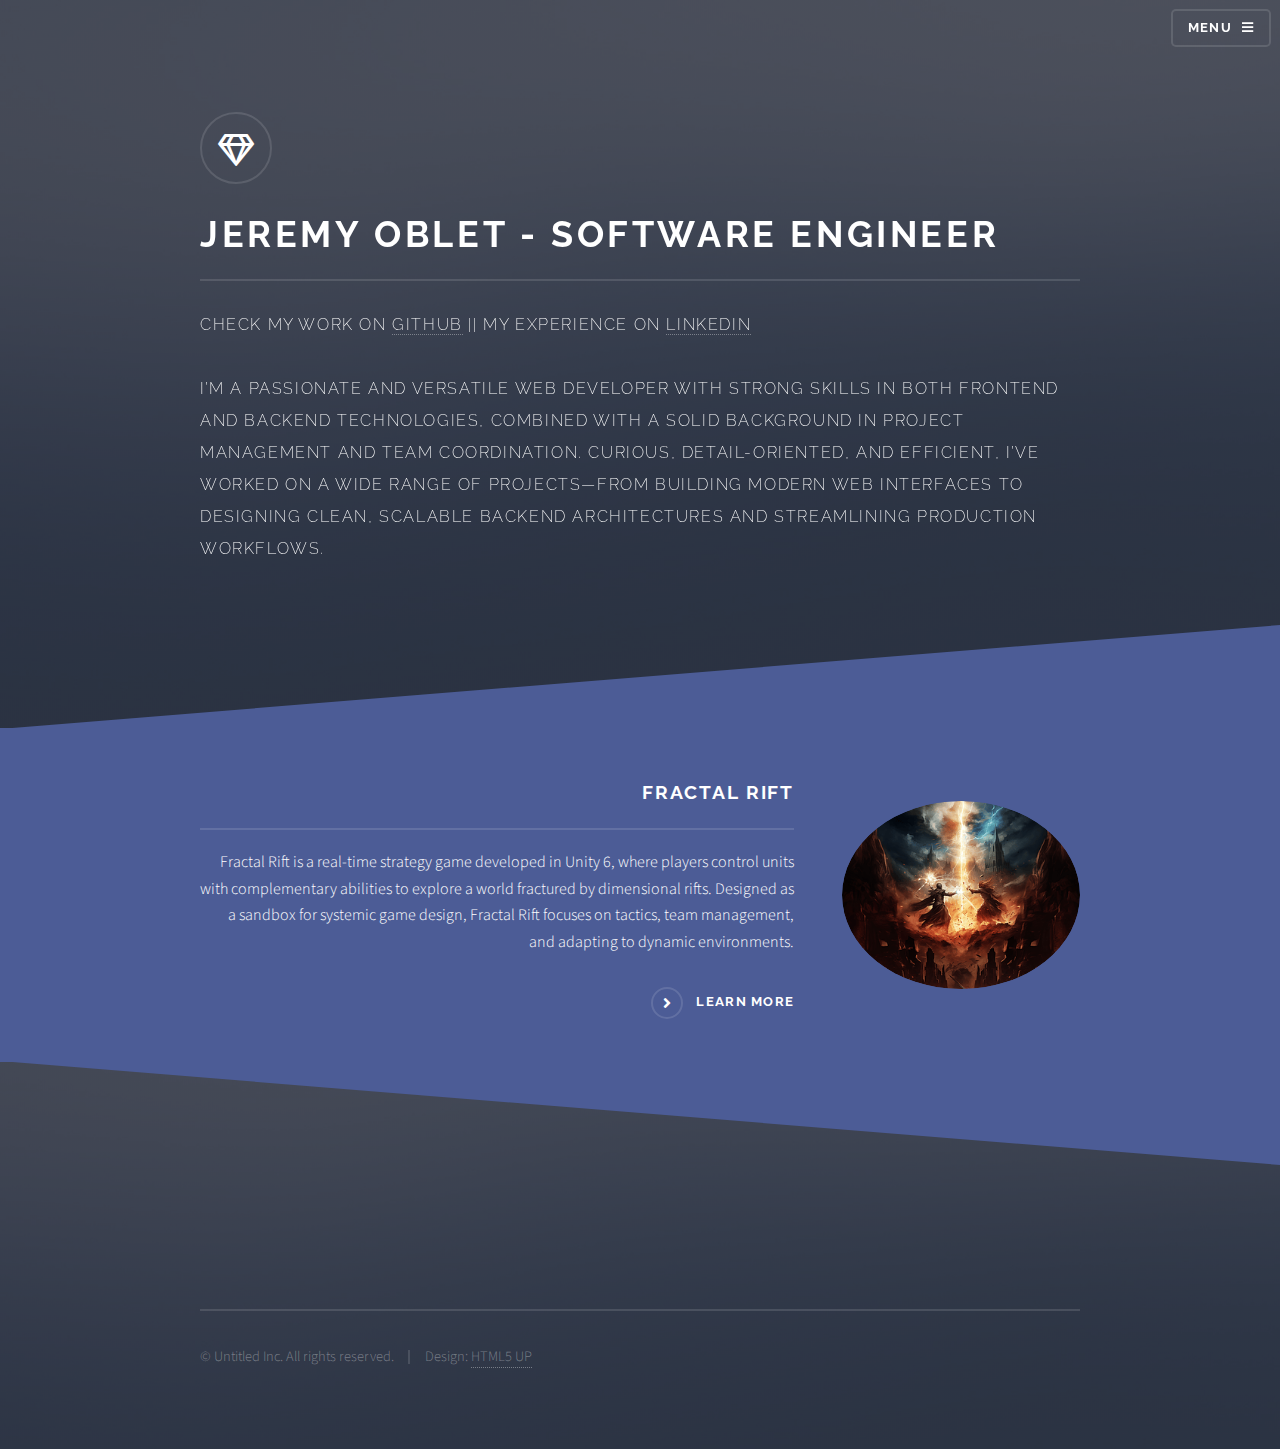
<file: index.html>
<!DOCTYPE HTML>
<html>
	<head>
		<title>Solid State by HTML5 UP</title>
		<meta charset="utf-8" />
		<meta name="viewport" content="width=device-width, initial-scale=1, user-scalable=no" />
		<link rel="stylesheet" href="assets/css/main.css" />
		<noscript><link rel="stylesheet" href="assets/css/noscript.css" /></noscript>
	</head>
	<body class="is-preload">

		<!-- Page Wrapper -->
			<div id="page-wrapper">

				<!-- Header -->
					<header id="header" class="alt">
						<h1><a href="index.html">Solid State</a></h1>
						<nav>
							<a href="#menu">Menu</a>
						</nav>
					</header>

				<!-- Menu -->
					<nav id="menu">
						<div class="inner">
							<h2>Menu</h2>
							<ul class="links">
								<li><a href="index.html">Home</a></li>
								<li><a href="projects.html">Projects</a></li>
								<li><a href="https://github.com/jeremy-etna" target="_blank" rel="noopener noreferrer">GitHub</a></li>
								<li><a href="https://www.linkedin.com/in/jeremyoblet" target="_blank" rel="noopener noreferrer">Linkedin</a></li>
								<li><a href="about.html">About</a></li>
							</ul>
							<a href="#" class="close">Close</a>
						</div>
					</nav>

				<!-- Banner -->
					<section id="banner">
						<div class="inner">
							<div class="logo"><span class="icon fa-gem"></span></div>
							<h2>JEREMY OBLET - SOFTWARE ENGINEER</h2>
							<p>Check my work on <a href="https://github.com/jeremy-etna" target="_blank" rel="noopener noreferrer">GITHUB</a> || my experience on <a href="https://www.linkedin.com/in/jeremyoblet" target="_blank" rel="noopener noreferrer">LINKEDIN</a></p>
							<p>I’m a passionate and versatile web developer with strong skills in both frontend and backend technologies, combined with a solid background in project management and team coordination. Curious, detail-oriented, and efficient, I’ve worked on a wide range of projects—from building modern web interfaces to designing clean, scalable backend architectures and streamlining production workflows.</p>
						</div>
					</section>

				<!-- Wrapper -->
					<section id="wrapper">

						<!-- One -->
							<section id="one" class="wrapper spotlight style1">
								<div class="inner">
									<a href="fractal-rift.html" class="image"><img src="images/fractalrift/cover.png" alt="" /></a>
									<div class="content">
										<h2 class="major">Fractal Rift</h2>
										<p>Fractal Rift is a real-time strategy game developed in Unity 6, where players control units with complementary abilities to explore a world fractured by dimensional rifts. Designed as a sandbox for systemic game design, Fractal Rift focuses on tactics, team management, and adapting to dynamic environments.</p>
										<a href="fractal-rift.html" class="special">Learn more</a>
									</div>
								</div>
							</section>
					</section>

				<!-- Footer -->
					<section id="footer">
						<div class="inner">
							<ul class="copyright">
								<li>&copy; Untitled Inc. All rights reserved.</li><li>Design: <a href="http://html5up.net">HTML5 UP</a></li>
							</ul>
						</div>
					</section>
			</div>

		<!-- Scripts -->
			<script src="assets/js/jquery.min.js"></script>
			<script src="assets/js/jquery.scrollex.min.js"></script>
			<script src="assets/js/browser.min.js"></script>
			<script src="assets/js/breakpoints.min.js"></script>
			<script src="assets/js/util.js"></script>
			<script src="assets/js/main.js"></script>

	</body>
</html>
</file>
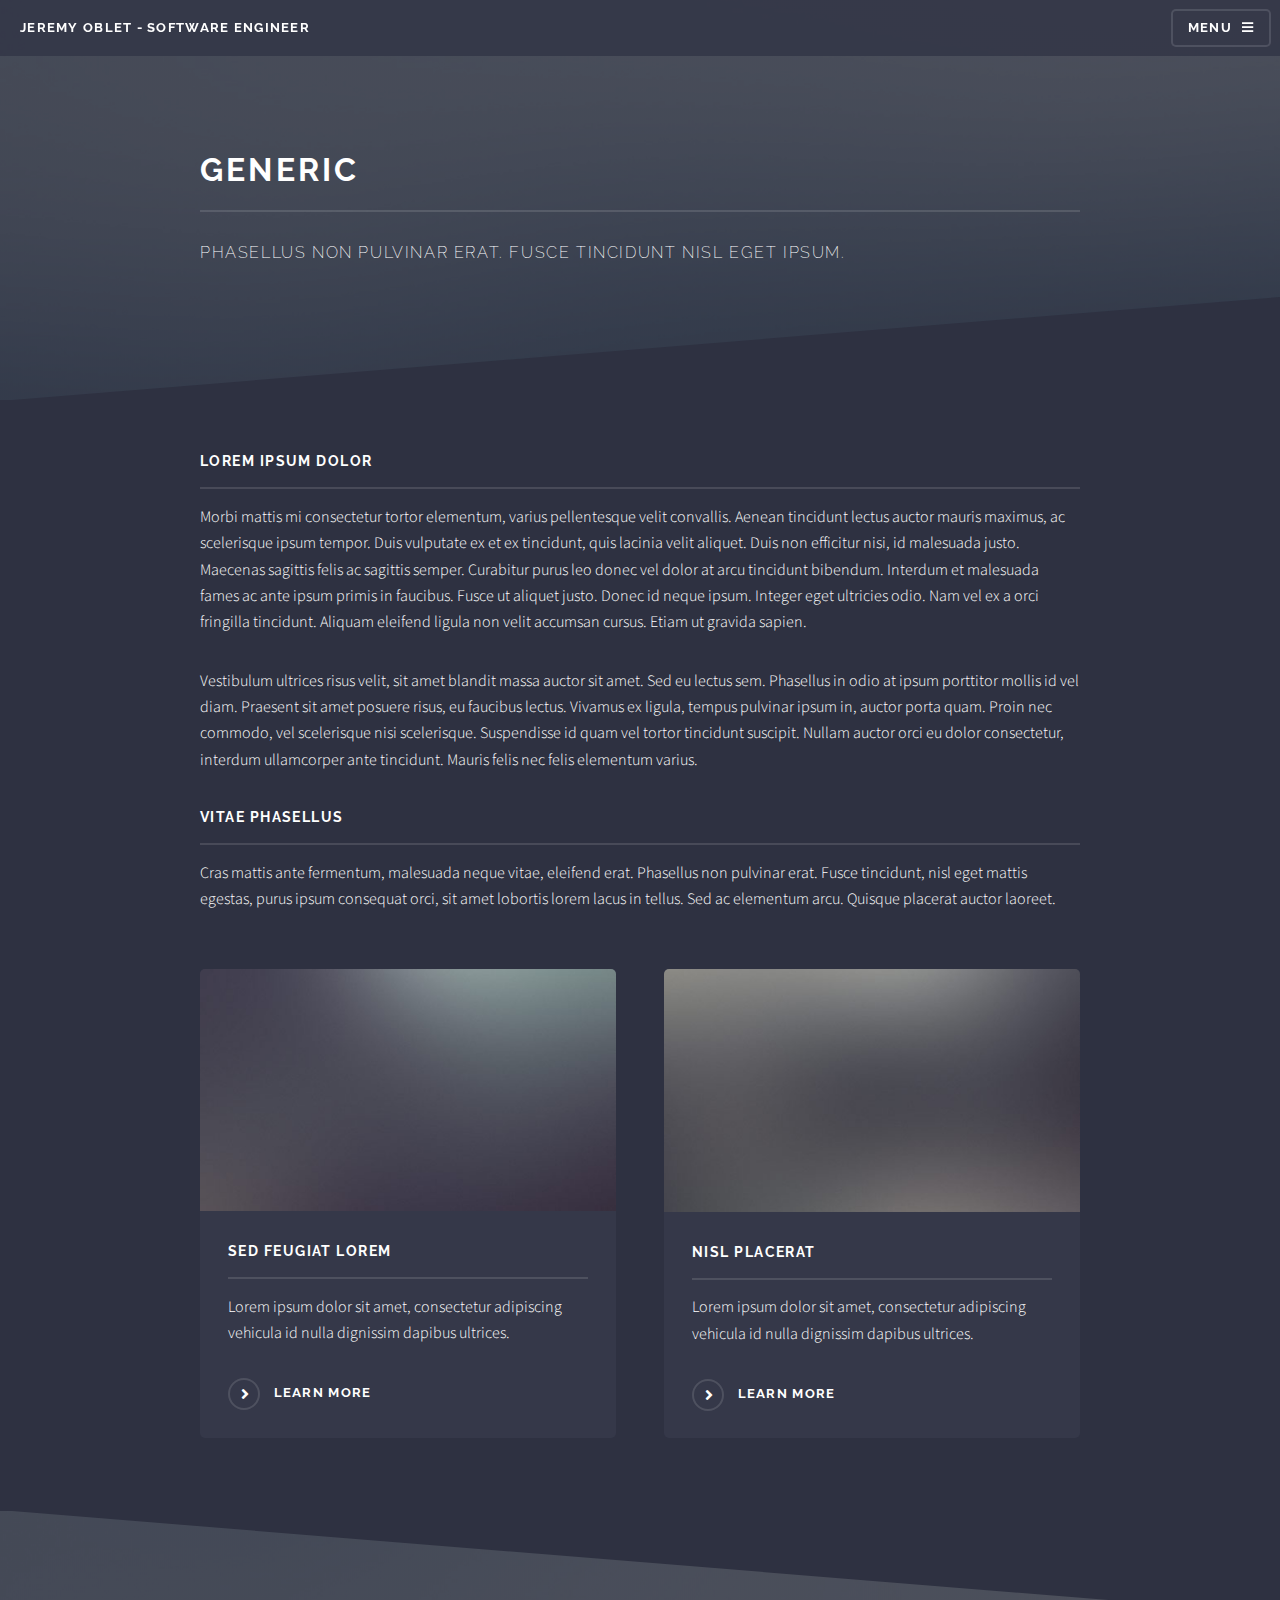
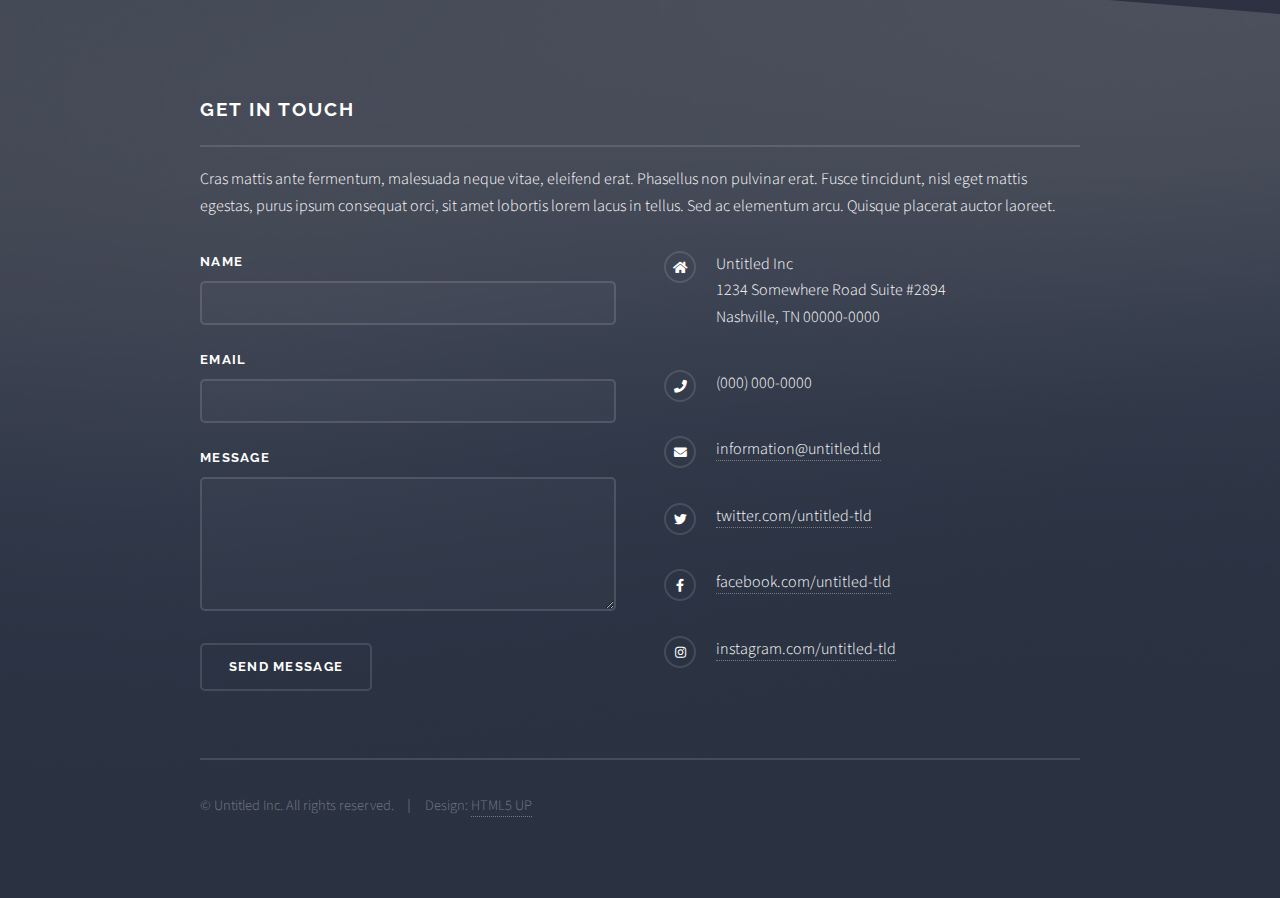
<file: about.html>
<!DOCTYPE HTML>
<html>
	<head>
		<title>Generic - Solid State by HTML5 UP</title>
		<meta charset="utf-8" />
		<meta name="viewport" content="width=device-width, initial-scale=1, user-scalable=no" />
		<link rel="stylesheet" href="assets/css/main.css" />
		<noscript><link rel="stylesheet" href="assets/css/noscript.css" /></noscript>
	</head>
	<body class="is-preload">

		<!-- Page Wrapper -->
			<div id="page-wrapper">

				<!-- Header -->
					<header id="header">
						<h1><a href="index.html">Jeremy Oblet - Software Engineer</a></h1>
						<nav>
							<a href="#menu">Menu</a>
						</nav>
					</header>

				<!-- Menu -->
					<nav id="menu">
						<div class="inner">
							<h2>Menu</h2>
							<ul class="links">
								<li><a href="index.html">Home</a></li>
								<li><a href="generic.html">Generic</a></li>
								<li><a href="elements.html">Elements</a></li>
								<li><a href="#">Log In</a></li>
								<li><a href="#">Sign Up</a></li>
							</ul>
							<a href="#" class="close">Close</a>
						</div>
					</nav>

				<!-- Wrapper -->
					<section id="wrapper">
						<header>
							<div class="inner">
								<h2>Generic</h2>
								<p>Phasellus non pulvinar erat. Fusce tincidunt nisl eget ipsum.</p>
							</div>
						</header>

						<!-- Content -->
							<div class="wrapper">
								<div class="inner">

									<h3 class="major">Lorem ipsum dolor</h3>
									<p>Morbi mattis mi consectetur tortor elementum, varius pellentesque velit convallis. Aenean tincidunt lectus auctor mauris maximus, ac scelerisque ipsum tempor. Duis vulputate ex et ex tincidunt, quis lacinia velit aliquet. Duis non efficitur nisi, id malesuada justo. Maecenas sagittis felis ac sagittis semper. Curabitur purus leo donec vel dolor at arcu tincidunt bibendum. Interdum et malesuada fames ac ante ipsum primis in faucibus. Fusce ut aliquet justo. Donec id neque ipsum. Integer eget ultricies odio. Nam vel ex a orci fringilla tincidunt. Aliquam eleifend ligula non velit accumsan cursus. Etiam ut gravida sapien.</p>

									<p>Vestibulum ultrices risus velit, sit amet blandit massa auctor sit amet. Sed eu lectus sem. Phasellus in odio at ipsum porttitor mollis id vel diam. Praesent sit amet posuere risus, eu faucibus lectus. Vivamus ex ligula, tempus pulvinar ipsum in, auctor porta quam. Proin nec commodo, vel scelerisque nisi scelerisque. Suspendisse id quam vel tortor tincidunt suscipit. Nullam auctor orci eu dolor consectetur, interdum ullamcorper ante tincidunt. Mauris felis nec felis elementum varius.</p>

									<h3 class="major">Vitae phasellus</h3>
									<p>Cras mattis ante fermentum, malesuada neque vitae, eleifend erat. Phasellus non pulvinar erat. Fusce tincidunt, nisl eget mattis egestas, purus ipsum consequat orci, sit amet lobortis lorem lacus in tellus. Sed ac elementum arcu. Quisque placerat auctor laoreet.</p>

									<section class="features">
										<article>
											<a href="#" class="image"><img src="images/pic04.jpg" alt="" /></a>
											<h3 class="major">Sed feugiat lorem</h3>
											<p>Lorem ipsum dolor sit amet, consectetur adipiscing vehicula id nulla dignissim dapibus ultrices.</p>
											<a href="#" class="special">Learn more</a>
										</article>
										<article>
											<a href="#" class="image"><img src="images/pic05.jpg" alt="" /></a>
											<h3 class="major">Nisl placerat</h3>
											<p>Lorem ipsum dolor sit amet, consectetur adipiscing vehicula id nulla dignissim dapibus ultrices.</p>
											<a href="#" class="special">Learn more</a>
										</article>
									</section>

								</div>
							</div>

					</section>

				<!-- Footer -->
					<section id="footer">
						<div class="inner">
							<h2 class="major">Get in touch</h2>
							<p>Cras mattis ante fermentum, malesuada neque vitae, eleifend erat. Phasellus non pulvinar erat. Fusce tincidunt, nisl eget mattis egestas, purus ipsum consequat orci, sit amet lobortis lorem lacus in tellus. Sed ac elementum arcu. Quisque placerat auctor laoreet.</p>
							<form method="post" action="#">
								<div class="fields">
									<div class="field">
										<label for="name">Name</label>
										<input type="text" name="name" id="name" />
									</div>
									<div class="field">
										<label for="email">Email</label>
										<input type="email" name="email" id="email" />
									</div>
									<div class="field">
										<label for="message">Message</label>
										<textarea name="message" id="message" rows="4"></textarea>
									</div>
								</div>
								<ul class="actions">
									<li><input type="submit" value="Send Message" /></li>
								</ul>
							</form>
							<ul class="contact">
								<li class="icon solid fa-home">
									Untitled Inc<br />
									1234 Somewhere Road Suite #2894<br />
									Nashville, TN 00000-0000
								</li>
								<li class="icon solid fa-phone">(000) 000-0000</li>
								<li class="icon solid fa-envelope"><a href="#">information@untitled.tld</a></li>
								<li class="icon brands fa-twitter"><a href="#">twitter.com/untitled-tld</a></li>
								<li class="icon brands fa-facebook-f"><a href="#">facebook.com/untitled-tld</a></li>
								<li class="icon brands fa-instagram"><a href="#">instagram.com/untitled-tld</a></li>
							</ul>
							<ul class="copyright">
								<li>&copy; Untitled Inc. All rights reserved.</li><li>Design: <a href="http://html5up.net">HTML5 UP</a></li>
							</ul>
						</div>
					</section>

			</div>

		<!-- Scripts -->
			<script src="assets/js/jquery.min.js"></script>
			<script src="assets/js/jquery.scrollex.min.js"></script>
			<script src="assets/js/browser.min.js"></script>
			<script src="assets/js/breakpoints.min.js"></script>
			<script src="assets/js/util.js"></script>
			<script src="assets/js/main.js"></script>

	</body>
</html>
</file>
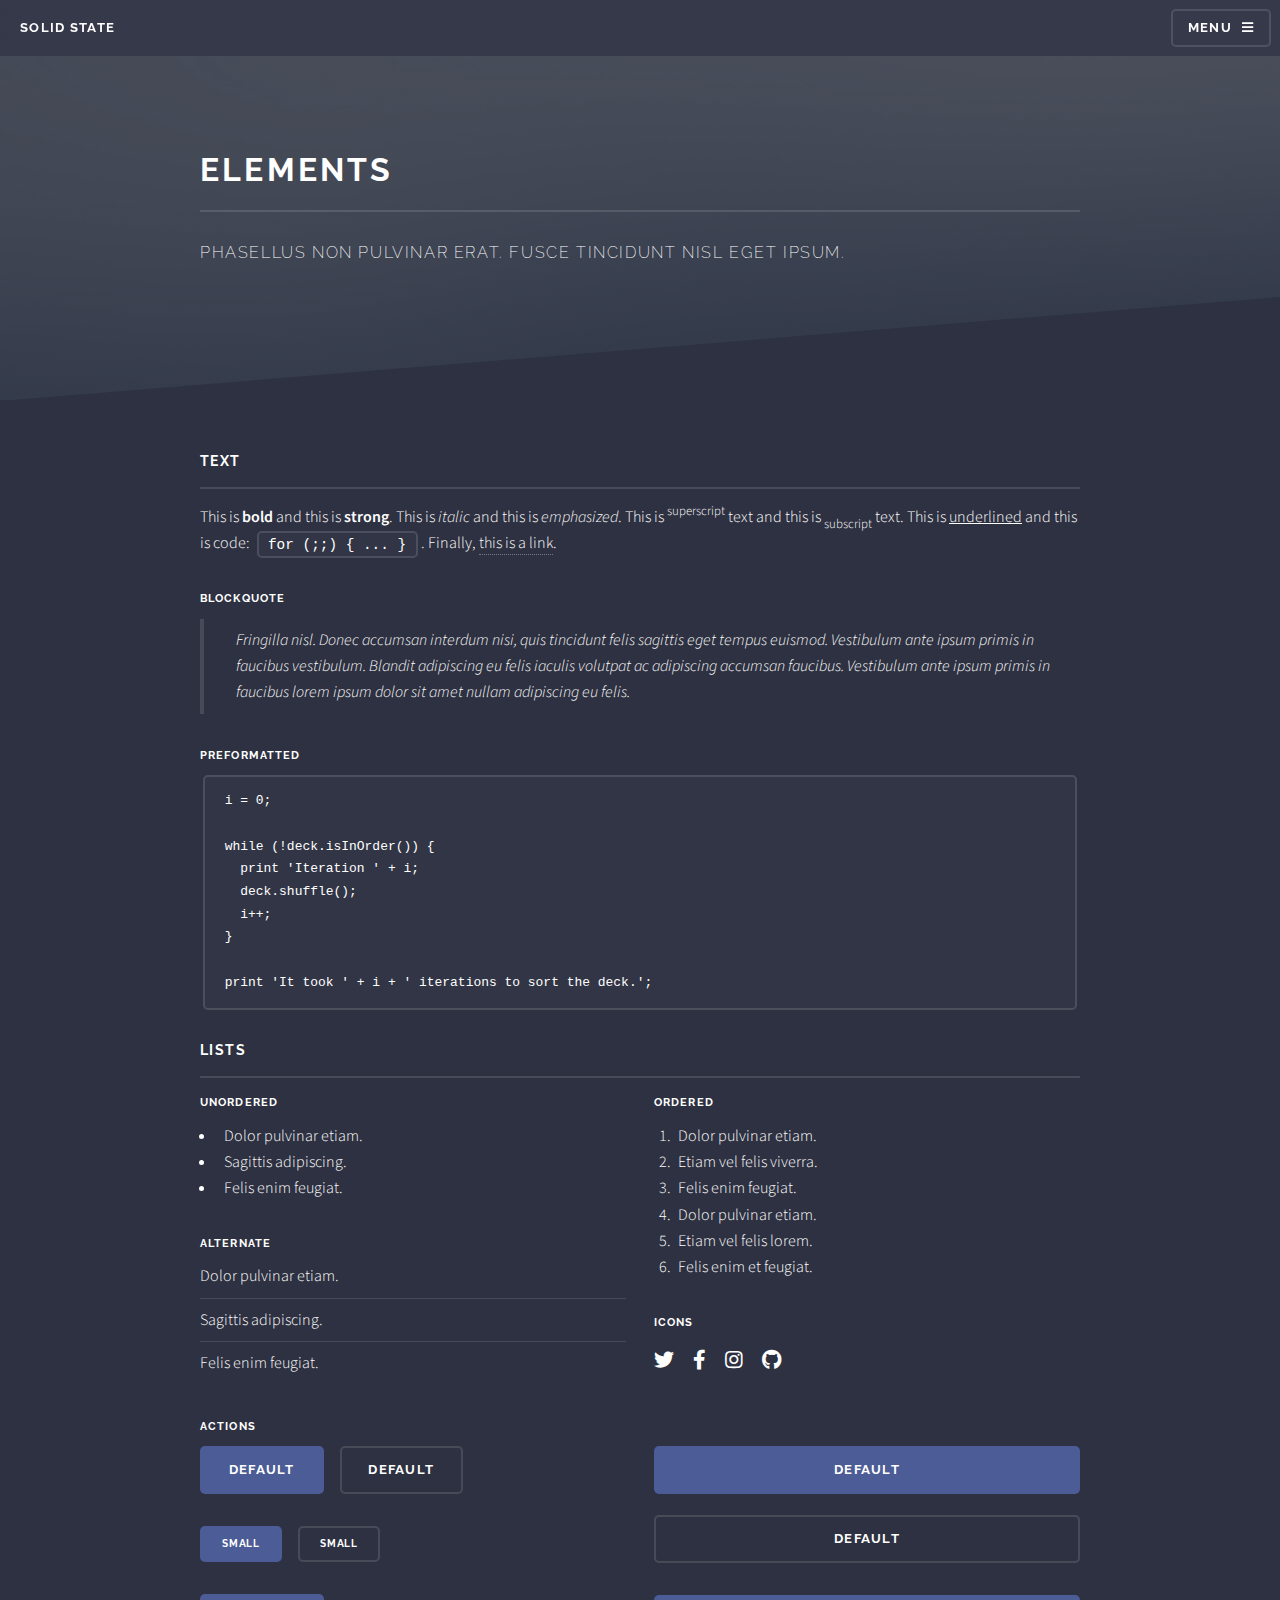
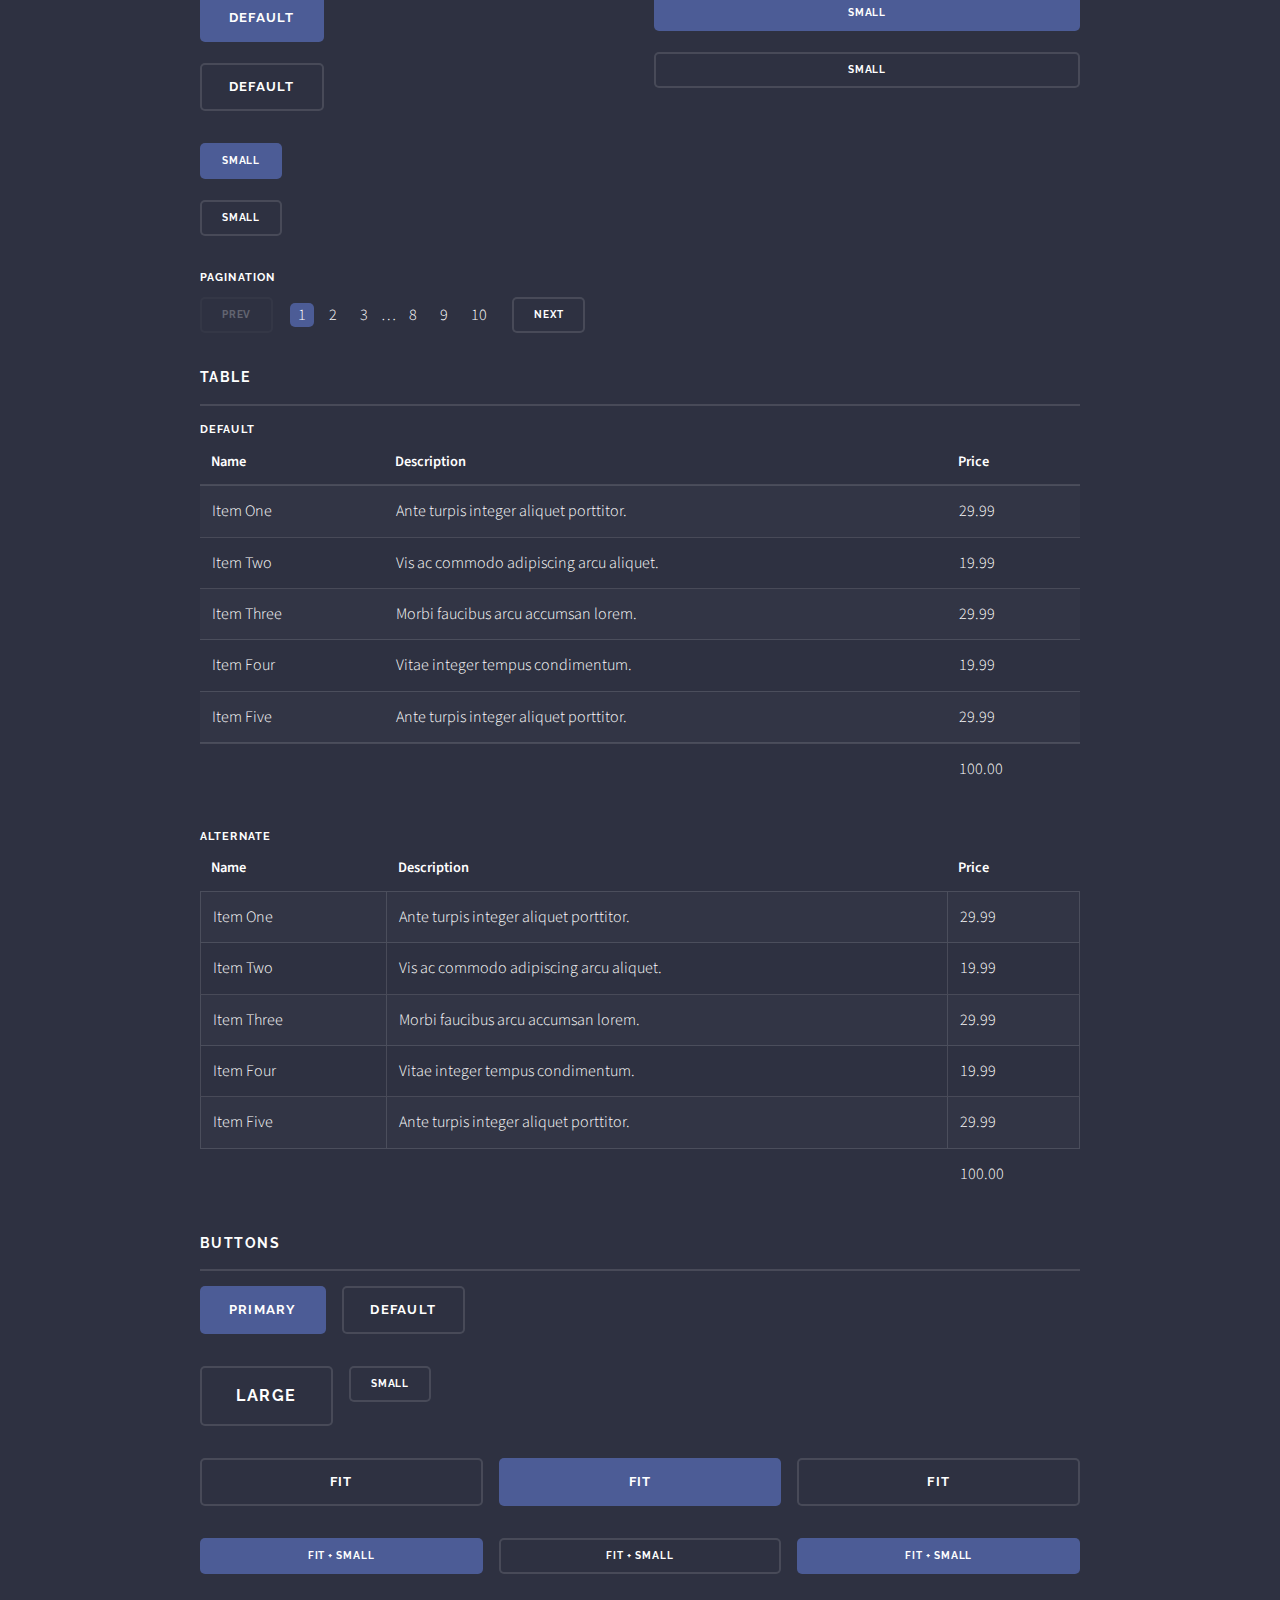
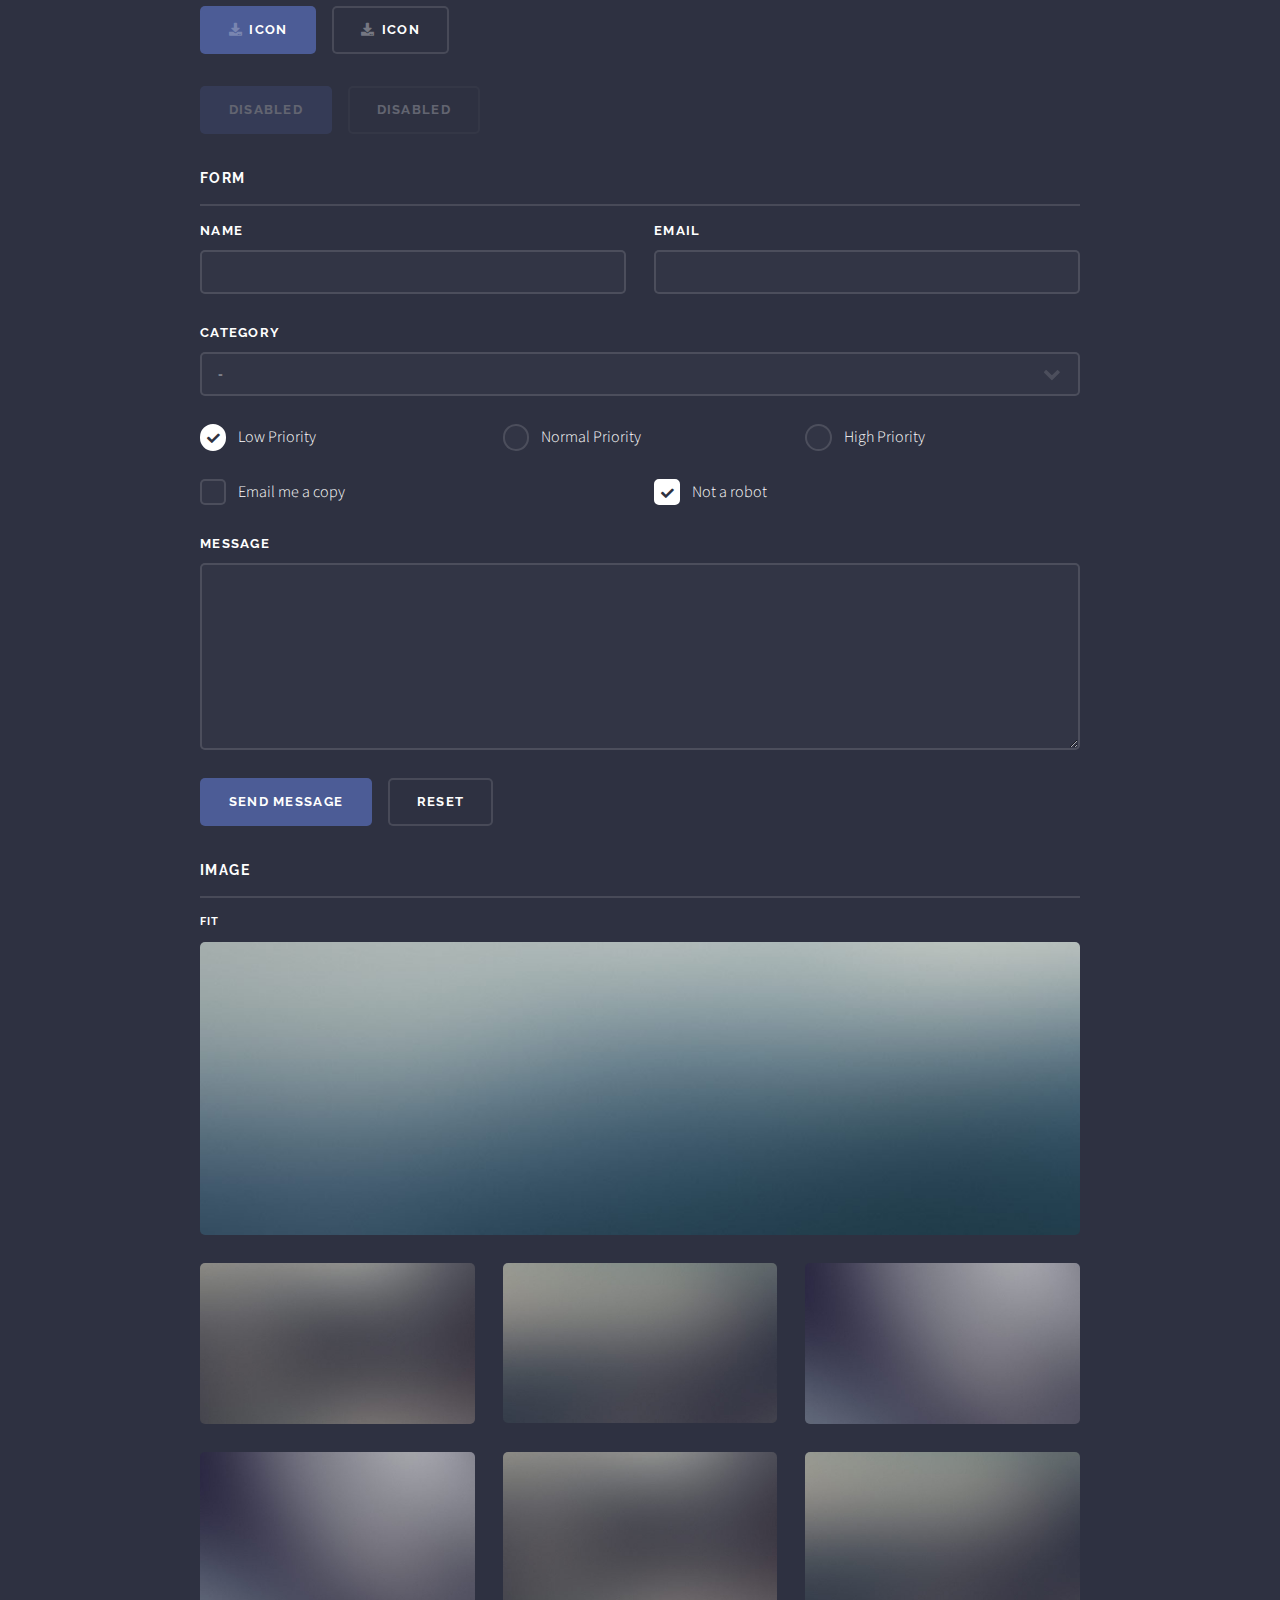
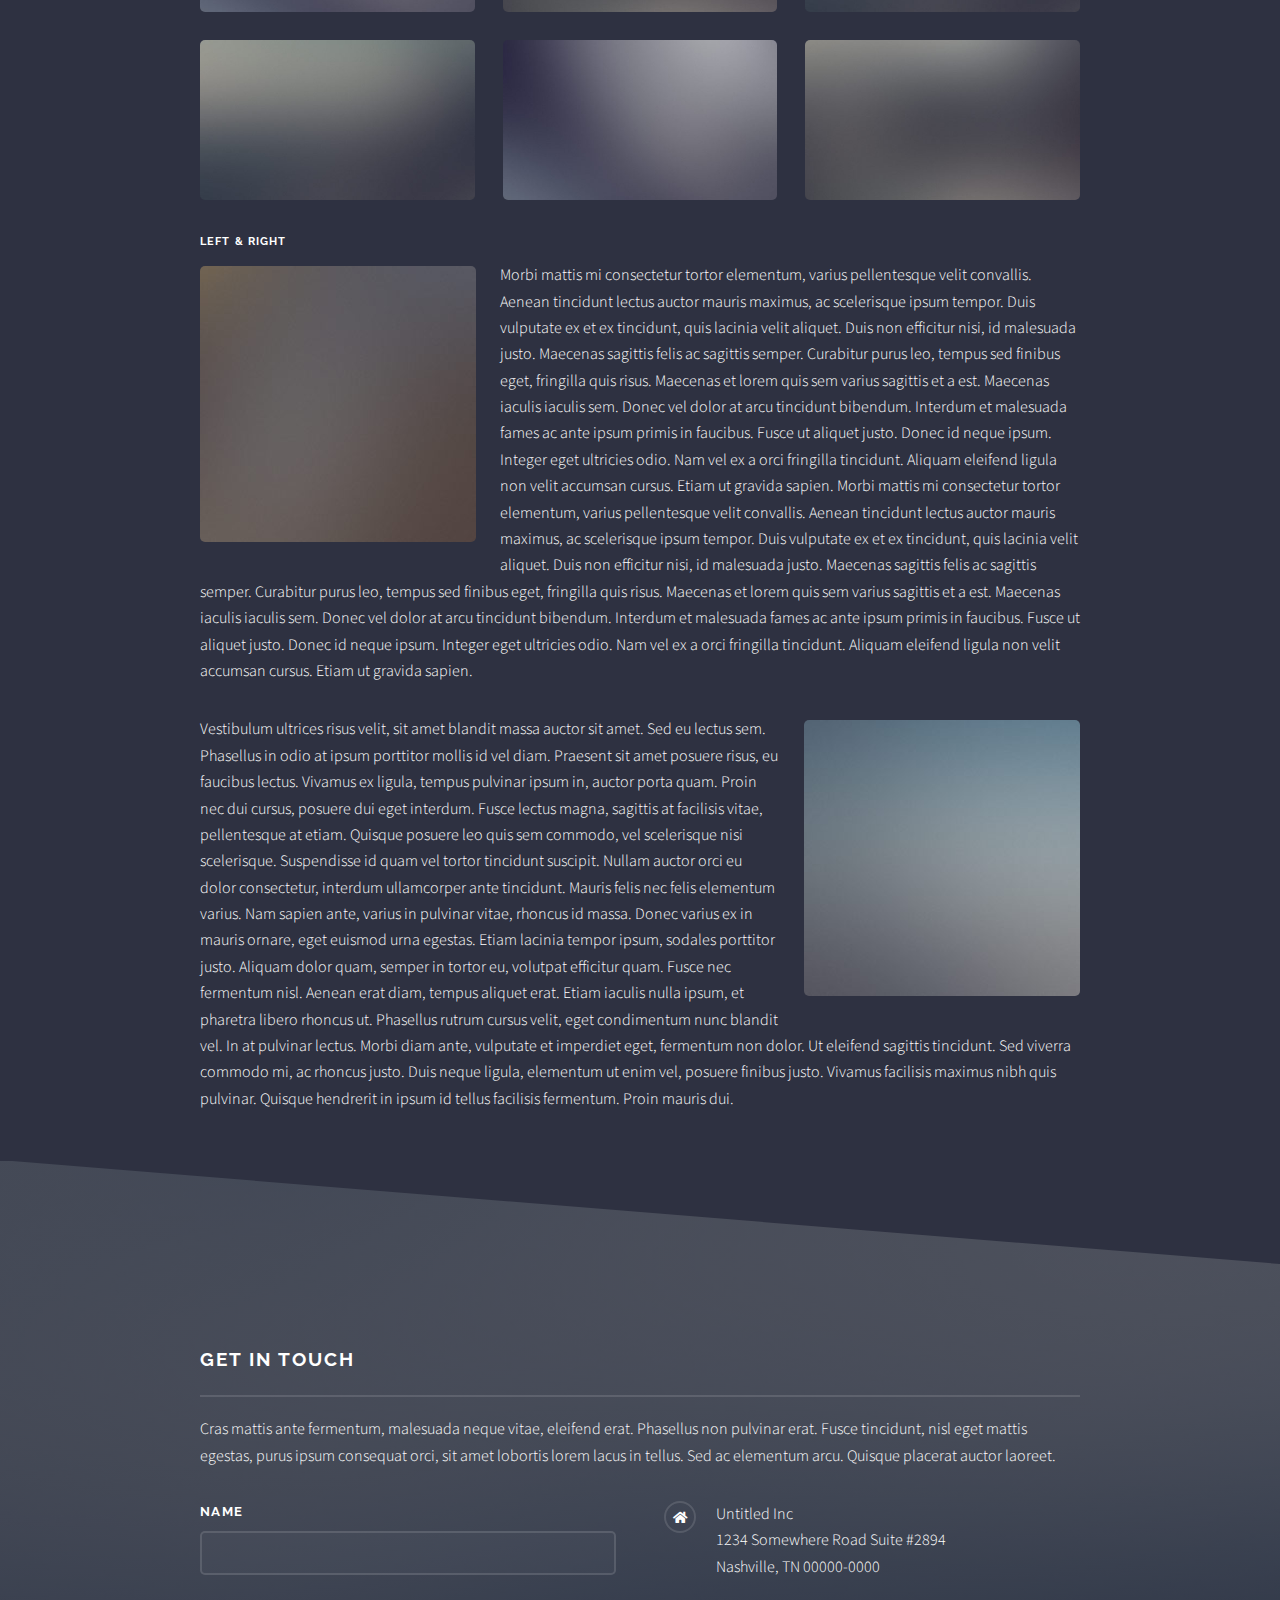
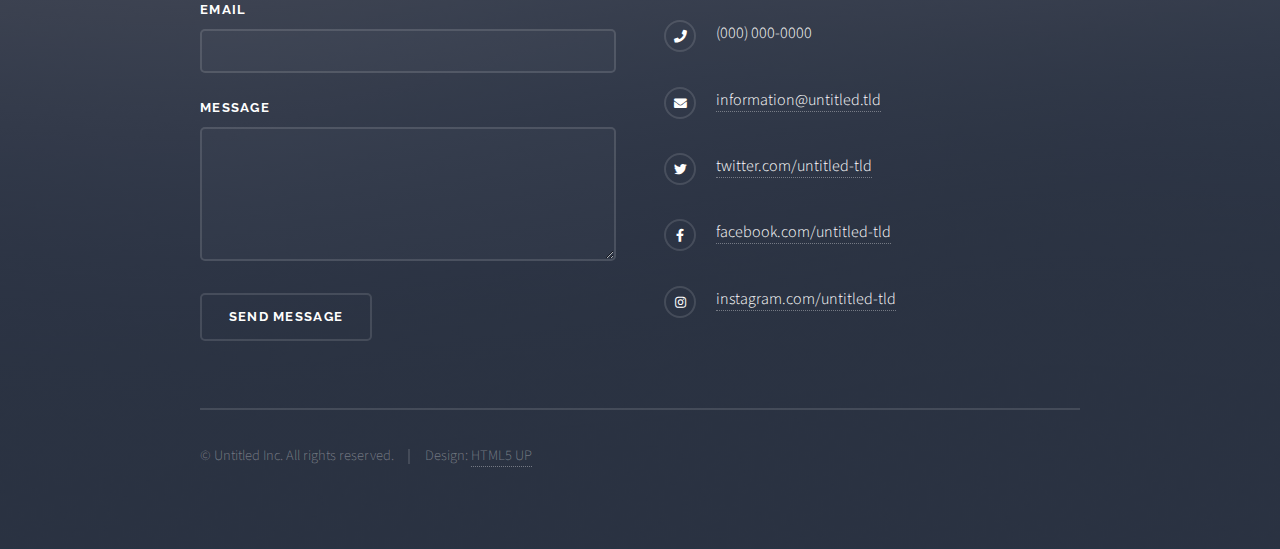
<file: elements.html>
<!DOCTYPE HTML>
<html>
	<head>
		<title>Elements - Solid State by HTML5 UP</title>
		<meta charset="utf-8" />
		<meta name="viewport" content="width=device-width, initial-scale=1, user-scalable=no" />
		<link rel="stylesheet" href="assets/css/main.css" />
		<noscript><link rel="stylesheet" href="assets/css/noscript.css" /></noscript>
	</head>
	<body class="is-preload">

		<!-- Page Wrapper -->
			<div id="page-wrapper">

				<!-- Header -->
					<header id="header">
						<h1><a href="index.html">Solid State</a></h1>
						<nav>
							<a href="#menu">Menu</a>
						</nav>
					</header>

				<!-- Menu -->
					<nav id="menu">
						<div class="inner">
							<h2>Menu</h2>
							<ul class="links">
								<li><a href="index.html">Home</a></li>
								<li><a href="generic.html">Generic</a></li>
								<li><a href="fractal-rift.html">Fractal Rift</a></li>
								<li><a href="about.html">About</a></li>
								<!-- <li><a href="mobile-app.html">Elements</a></li> -->
							</ul>
							<a href="#" class="close">Close</a>
						</div>
					</nav>

				<!-- Wrapper -->
					<section id="wrapper">
						<header>
							<div class="inner">
								<h2>Elements</h2>
								<p>Phasellus non pulvinar erat. Fusce tincidunt nisl eget ipsum.</p>
							</div>
						</header>

						<!-- Content -->
							<div class="wrapper">
								<div class="inner">

									<section>
										<h3 class="major">Text</h3>
										<p>This is <b>bold</b> and this is <strong>strong</strong>. This is <i>italic</i> and this is <em>emphasized</em>.
										This is <sup>superscript</sup> text and this is <sub>subscript</sub> text.
										This is <u>underlined</u> and this is code: <code>for (;;) { ... }</code>. Finally, <a href="#">this is a link</a>.</p>
										<h4>Blockquote</h4>
										<blockquote>Fringilla nisl. Donec accumsan interdum nisi, quis tincidunt felis sagittis eget tempus euismod. Vestibulum ante ipsum primis in faucibus vestibulum. Blandit adipiscing eu felis iaculis volutpat ac adipiscing accumsan faucibus. Vestibulum ante ipsum primis in faucibus lorem ipsum dolor sit amet nullam adipiscing eu felis.</blockquote>
										<h4>Preformatted</h4>
										<pre><code>i = 0;

while (!deck.isInOrder()) {
  print 'Iteration ' + i;
  deck.shuffle();
  i++;
}

print 'It took ' + i + ' iterations to sort the deck.';</code></pre>
									</section>

									<section>
										<h3 class="major">Lists</h3>
										<div class="row">
											<div class="col-6 col-12-medium">
												<h4>Unordered</h4>
												<ul>
													<li>Dolor pulvinar etiam.</li>
													<li>Sagittis adipiscing.</li>
													<li>Felis enim feugiat.</li>
												</ul>
												<h4>Alternate</h4>
												<ul class="alt">
													<li>Dolor pulvinar etiam.</li>
													<li>Sagittis adipiscing.</li>
													<li>Felis enim feugiat.</li>
												</ul>
											</div>
											<div class="col-6 col-12-medium">
												<h4>Ordered</h4>
												<ol>
													<li>Dolor pulvinar etiam.</li>
													<li>Etiam vel felis viverra.</li>
													<li>Felis enim feugiat.</li>
													<li>Dolor pulvinar etiam.</li>
													<li>Etiam vel felis lorem.</li>
													<li>Felis enim et feugiat.</li>
												</ol>
												<h4>Icons</h4>
												<ul class="icons">
													<li><a href="#" class="icon brands fa-twitter"><span class="label">Twitter</span></a></li>
													<li><a href="#" class="icon brands fa-facebook-f"><span class="label">Facebook</span></a></li>
													<li><a href="#" class="icon brands fa-instagram"><span class="label">Instagram</span></a></li>
													<li><a href="#" class="icon brands fa-github"><span class="label">Github</span></a></li>
												</ul>
											</div>
										</div>
										<h4>Actions</h4>
										<div class="row">
											<div class="col-6 col-12-medium">
												<ul class="actions">
													<li><a href="#" class="button primary">Default</a></li>
													<li><a href="#" class="button">Default</a></li>
												</ul>
												<ul class="actions small">
													<li><a href="#" class="button primary small">Small</a></li>
													<li><a href="#" class="button small">Small</a></li>
												</ul>
												<ul class="actions stacked">
													<li><a href="#" class="button primary">Default</a></li>
													<li><a href="#" class="button">Default</a></li>
												</ul>
												<ul class="actions stacked small">
													<li><a href="#" class="button primary small">Small</a></li>
													<li><a href="#" class="button small">Small</a></li>
												</ul>
											</div>
											<div class="col-6 col-12-medium">
												<ul class="actions stacked">
													<li><a href="#" class="button primary fit">Default</a></li>
													<li><a href="#" class="button fit">Default</a></li>
												</ul>
												<ul class="actions stacked small">
													<li><a href="#" class="button primary small fit">Small</a></li>
													<li><a href="#" class="button small fit">Small</a></li>
												</ul>
											</div>
										</div>
										<h4>Pagination</h4>
										<ul class="pagination">
											<li><span class="button small disabled">Prev</span></li>
											<li><a href="#" class="page active">1</a></li>
											<li><a href="#" class="page">2</a></li>
											<li><a href="#" class="page">3</a></li>
											<li><span>&hellip;</span></li>
											<li><a href="#" class="page">8</a></li>
											<li><a href="#" class="page">9</a></li>
											<li><a href="#" class="page">10</a></li>
											<li><a href="#" class="button small">Next</a></li>
										</ul>
									</section>

									<section>
										<h3 class="major">Table</h3>
										<h4>Default</h4>
										<div class="table-wrapper">
											<table>
												<thead>
													<tr>
														<th>Name</th>
														<th>Description</th>
														<th>Price</th>
													</tr>
												</thead>
												<tbody>
													<tr>
														<td>Item One</td>
														<td>Ante turpis integer aliquet porttitor.</td>
														<td>29.99</td>
													</tr>
													<tr>
														<td>Item Two</td>
														<td>Vis ac commodo adipiscing arcu aliquet.</td>
														<td>19.99</td>
													</tr>
													<tr>
														<td>Item Three</td>
														<td> Morbi faucibus arcu accumsan lorem.</td>
														<td>29.99</td>
													</tr>
													<tr>
														<td>Item Four</td>
														<td>Vitae integer tempus condimentum.</td>
														<td>19.99</td>
													</tr>
													<tr>
														<td>Item Five</td>
														<td>Ante turpis integer aliquet porttitor.</td>
														<td>29.99</td>
													</tr>
												</tbody>
												<tfoot>
													<tr>
														<td colspan="2"></td>
														<td>100.00</td>
													</tr>
												</tfoot>
											</table>
										</div>

										<h4>Alternate</h4>
										<div class="table-wrapper">
											<table class="alt">
												<thead>
													<tr>
														<th>Name</th>
														<th>Description</th>
														<th>Price</th>
													</tr>
												</thead>
												<tbody>
													<tr>
														<td>Item One</td>
														<td>Ante turpis integer aliquet porttitor.</td>
														<td>29.99</td>
													</tr>
													<tr>
														<td>Item Two</td>
														<td>Vis ac commodo adipiscing arcu aliquet.</td>
														<td>19.99</td>
													</tr>
													<tr>
														<td>Item Three</td>
														<td> Morbi faucibus arcu accumsan lorem.</td>
														<td>29.99</td>
													</tr>
													<tr>
														<td>Item Four</td>
														<td>Vitae integer tempus condimentum.</td>
														<td>19.99</td>
													</tr>
													<tr>
														<td>Item Five</td>
														<td>Ante turpis integer aliquet porttitor.</td>
														<td>29.99</td>
													</tr>
												</tbody>
												<tfoot>
													<tr>
														<td colspan="2"></td>
														<td>100.00</td>
													</tr>
												</tfoot>
											</table>
										</div>
									</section>

									<section>
										<h3 class="major">Buttons</h3>
										<ul class="actions">
											<li><a href="#" class="button primary">Primary</a></li>
											<li><a href="#" class="button">Default</a></li>
										</ul>
										<ul class="actions">
											<li><a href="#" class="button large">Large</a></li>
											<li><a href="#" class="button small">Small</a></li>
										</ul>
										<ul class="actions fit">
											<li><a href="#" class="button fit">Fit</a></li>
											<li><a href="#" class="button primary fit">Fit</a></li>
											<li><a href="#" class="button fit">Fit</a></li>
										</ul>
										<ul class="actions fit small">
											<li><a href="#" class="button primary fit small">Fit + Small</a></li>
											<li><a href="#" class="button fit small">Fit + Small</a></li>
											<li><a href="#" class="button primary fit small">Fit + Small</a></li>
										</ul>
										<ul class="actions">
											<li><a href="#" class="button primary icon solid fa-download">Icon</a></li>
											<li><a href="#" class="button icon solid fa-download">Icon</a></li>
										</ul>
										<ul class="actions">
											<li><span class="button primary disabled">Disabled</span></li>
											<li><span class="button disabled">Disabled</span></li>
										</ul>
									</section>

									<section>
										<h3 class="major">Form</h3>
										<form method="post" action="#">
											<div class="row gtr-uniform">
												<div class="col-6 col-12-xsmall">
													<label for="demo-name">Name</label>
													<input type="text" name="demo-name" id="demo-name" value="" />
												</div>
												<div class="col-6 col-12-xsmall">
													<label for="demo-email">Email</label>
													<input type="email" name="demo-email" id="demo-email" value="" />
												</div>
												<div class="col-12">
													<label for="demo-category">Category</label>
													<select name="demo-category" id="demo-category">
														<option value="">-</option>
														<option value="1">Manufacturing</option>
														<option value="1">Shipping</option>
														<option value="1">Administration</option>
														<option value="1">Human Resources</option>
													</select>
												</div>
												<div class="col-4 col-12-small">
													<input type="radio" id="demo-priority-low" name="demo-priority" checked>
													<label for="demo-priority-low">Low Priority</label>
												</div>
												<div class="col-4 col-12-small">
													<input type="radio" id="demo-priority-normal" name="demo-priority">
													<label for="demo-priority-normal">Normal Priority</label>
												</div>
												<div class="col-4 col-12-small">
													<input type="radio" id="demo-priority-high" name="demo-priority">
													<label for="demo-priority-high">High Priority</label>
												</div>
												<div class="col-6 col-12-small">
													<input type="checkbox" id="demo-copy" name="demo-copy">
													<label for="demo-copy">Email me a copy</label>
												</div>
												<div class="col-6 col-12-small">
													<input type="checkbox" id="demo-human" name="demo-human" checked>
													<label for="demo-human">Not a robot</label>
												</div>
												<div class="col-12">
													<label for="demo-message">Message</label>
													<textarea name="demo-message" id="demo-message" rows="6"></textarea>
												</div>
												<div class="col-12">
													<ul class="actions">
														<li><input type="submit" value="Send Message" class="primary" /></li>
														<li><input type="reset" value="Reset" /></li>
													</ul>
												</div>
											</div>
										</form>
									</section>

									<section>
										<h3 class="major">Image</h3>
										<h4>Fit</h4>
										<div class="box alt">
											<div class="row gtr-uniform">
												<div class="col-12"><span class="image fit"><img src="images/pic08.jpg" alt="" /></span></div>
												<div class="col-4"><span class="image fit"><img src="images/pic05.jpg" alt="" /></span></div>
												<div class="col-4"><span class="image fit"><img src="images/pic06.jpg" alt="" /></span></div>
												<div class="col-4"><span class="image fit"><img src="images/pic07.jpg" alt="" /></span></div>
												<div class="col-4"><span class="image fit"><img src="images/pic07.jpg" alt="" /></span></div>
												<div class="col-4"><span class="image fit"><img src="images/pic05.jpg" alt="" /></span></div>
												<div class="col-4"><span class="image fit"><img src="images/pic06.jpg" alt="" /></span></div>
												<div class="col-4"><span class="image fit"><img src="images/pic06.jpg" alt="" /></span></div>
												<div class="col-4"><span class="image fit"><img src="images/pic07.jpg" alt="" /></span></div>
												<div class="col-4"><span class="image fit"><img src="images/pic05.jpg" alt="" /></span></div>
											</div>
										</div>
										<h4>Left &amp; Right</h4>
										<p><span class="image left"><img src="images/pic01.jpg" alt="" /></span>Morbi mattis mi consectetur tortor elementum, varius pellentesque velit convallis. Aenean tincidunt lectus auctor mauris maximus, ac scelerisque ipsum tempor. Duis vulputate ex et ex tincidunt, quis lacinia velit aliquet. Duis non efficitur nisi, id malesuada justo. Maecenas sagittis felis ac sagittis semper. Curabitur purus leo, tempus sed finibus eget, fringilla quis risus. Maecenas et lorem quis sem varius sagittis et a est. Maecenas iaculis iaculis sem. Donec vel dolor at arcu tincidunt bibendum. Interdum et malesuada fames ac ante ipsum primis in faucibus. Fusce ut aliquet justo. Donec id neque ipsum. Integer eget ultricies odio. Nam vel ex a orci fringilla tincidunt. Aliquam eleifend ligula non velit accumsan cursus. Etiam ut gravida sapien. Morbi mattis mi consectetur tortor elementum, varius pellentesque velit convallis. Aenean tincidunt lectus auctor mauris maximus, ac scelerisque ipsum tempor. Duis vulputate ex et ex tincidunt, quis lacinia velit aliquet. Duis non efficitur nisi, id malesuada justo. Maecenas sagittis felis ac sagittis semper. Curabitur purus leo, tempus sed finibus eget, fringilla quis risus. Maecenas et lorem quis sem varius sagittis et a est. Maecenas iaculis iaculis sem. Donec vel dolor at arcu tincidunt bibendum. Interdum et malesuada fames ac ante ipsum primis in faucibus. Fusce ut aliquet justo. Donec id neque ipsum. Integer eget ultricies odio. Nam vel ex a orci fringilla tincidunt. Aliquam eleifend ligula non velit accumsan cursus. Etiam ut gravida sapien.</p>
										<p><span class="image right"><img src="images/pic02.jpg" alt="" /></span>Vestibulum ultrices risus velit, sit amet blandit massa auctor sit amet. Sed eu lectus sem. Phasellus in odio at ipsum porttitor mollis id vel diam. Praesent sit amet posuere risus, eu faucibus lectus. Vivamus ex ligula, tempus pulvinar ipsum in, auctor porta quam. Proin nec dui cursus, posuere dui eget interdum. Fusce lectus magna, sagittis at facilisis vitae, pellentesque at etiam. Quisque posuere leo quis sem commodo, vel scelerisque nisi scelerisque. Suspendisse id quam vel tortor tincidunt suscipit. Nullam auctor orci eu dolor consectetur, interdum ullamcorper ante tincidunt. Mauris felis nec felis elementum varius. Nam sapien ante, varius in pulvinar vitae, rhoncus id massa. Donec varius ex in mauris ornare, eget euismod urna egestas. Etiam lacinia tempor ipsum, sodales porttitor justo. Aliquam dolor quam, semper in tortor eu, volutpat efficitur quam. Fusce nec fermentum nisl. Aenean erat diam, tempus aliquet erat. Etiam iaculis nulla ipsum, et pharetra libero rhoncus ut. Phasellus rutrum cursus velit, eget condimentum nunc blandit vel. In at pulvinar lectus. Morbi diam ante, vulputate et imperdiet eget, fermentum non dolor. Ut eleifend sagittis tincidunt. Sed viverra commodo mi, ac rhoncus justo. Duis neque ligula, elementum ut enim vel, posuere finibus justo. Vivamus facilisis maximus nibh quis pulvinar. Quisque hendrerit in ipsum id tellus facilisis fermentum. Proin mauris dui.</p>
									</section>

								</div>
							</div>

					</section>

				<!-- Footer -->
					<section id="footer">
						<div class="inner">
							<h2 class="major">Get in touch</h2>
							<p>Cras mattis ante fermentum, malesuada neque vitae, eleifend erat. Phasellus non pulvinar erat. Fusce tincidunt, nisl eget mattis egestas, purus ipsum consequat orci, sit amet lobortis lorem lacus in tellus. Sed ac elementum arcu. Quisque placerat auctor laoreet.</p>
							<form method="post" action="#">
								<div class="fields">
									<div class="field">
										<label for="name">Name</label>
										<input type="text" name="name" id="name" />
									</div>
									<div class="field">
										<label for="email">Email</label>
										<input type="email" name="email" id="email" />
									</div>
									<div class="field">
										<label for="message">Message</label>
										<textarea name="message" id="message" rows="4"></textarea>
									</div>
								</div>
								<ul class="actions">
									<li><input type="submit" value="Send Message" /></li>
								</ul>
							</form>
							<ul class="contact">
								<li class="icon solid fa-home">
									Untitled Inc<br />
									1234 Somewhere Road Suite #2894<br />
									Nashville, TN 00000-0000
								</li>
								<li class="icon solid fa-phone">(000) 000-0000</li>
								<li class="icon solid fa-envelope"><a href="#">information@untitled.tld</a></li>
								<li class="icon brands fa-twitter"><a href="#">twitter.com/untitled-tld</a></li>
								<li class="icon brands fa-facebook-f"><a href="#">facebook.com/untitled-tld</a></li>
								<li class="icon brands fa-instagram"><a href="#">instagram.com/untitled-tld</a></li>
							</ul>
							<ul class="copyright">
								<li>&copy; Untitled Inc. All rights reserved.</li><li>Design: <a href="http://html5up.net">HTML5 UP</a></li>
							</ul>
						</div>
					</section>

			</div>

		<!-- Scripts -->
			<script src="assets/js/jquery.min.js"></script>
			<script src="assets/js/jquery.scrollex.min.js"></script>
			<script src="assets/js/browser.min.js"></script>
			<script src="assets/js/breakpoints.min.js"></script>
			<script src="assets/js/util.js"></script>
			<script src="assets/js/main.js"></script>

	</body>
</html>
</file>
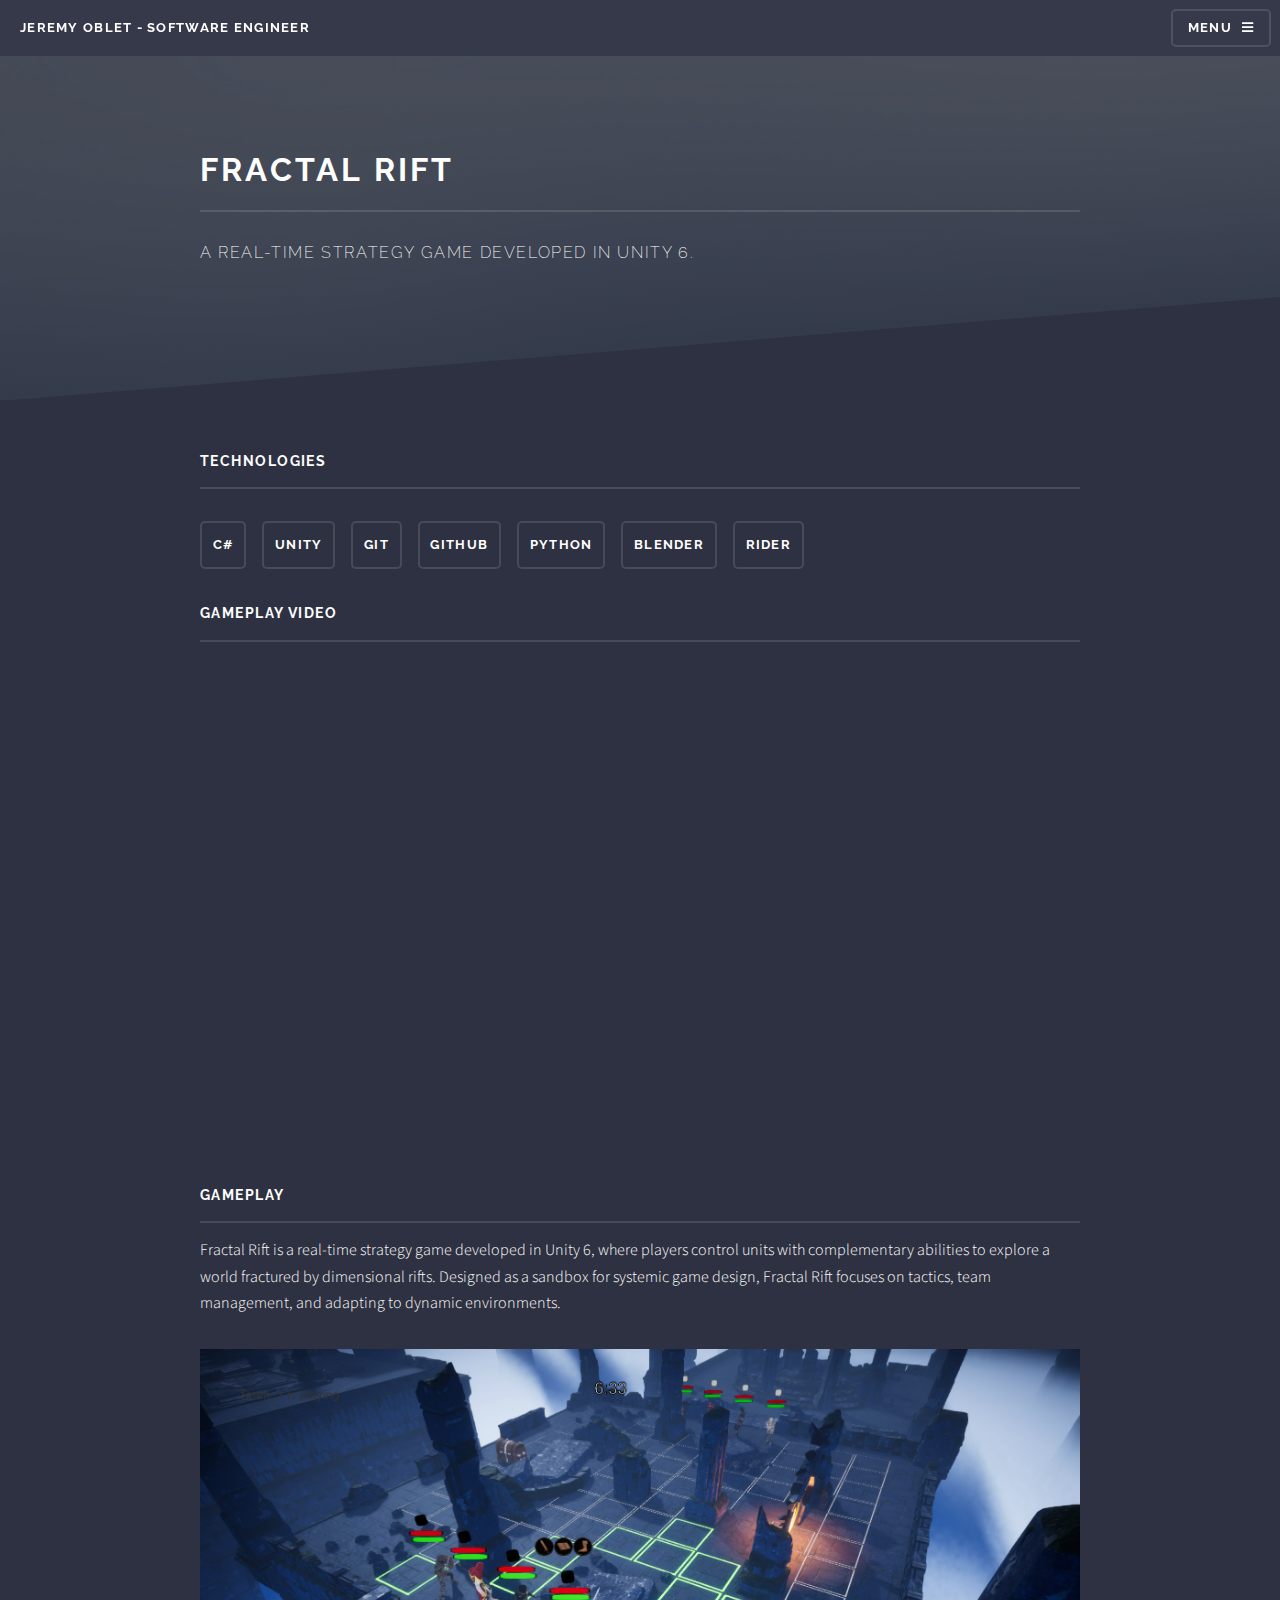
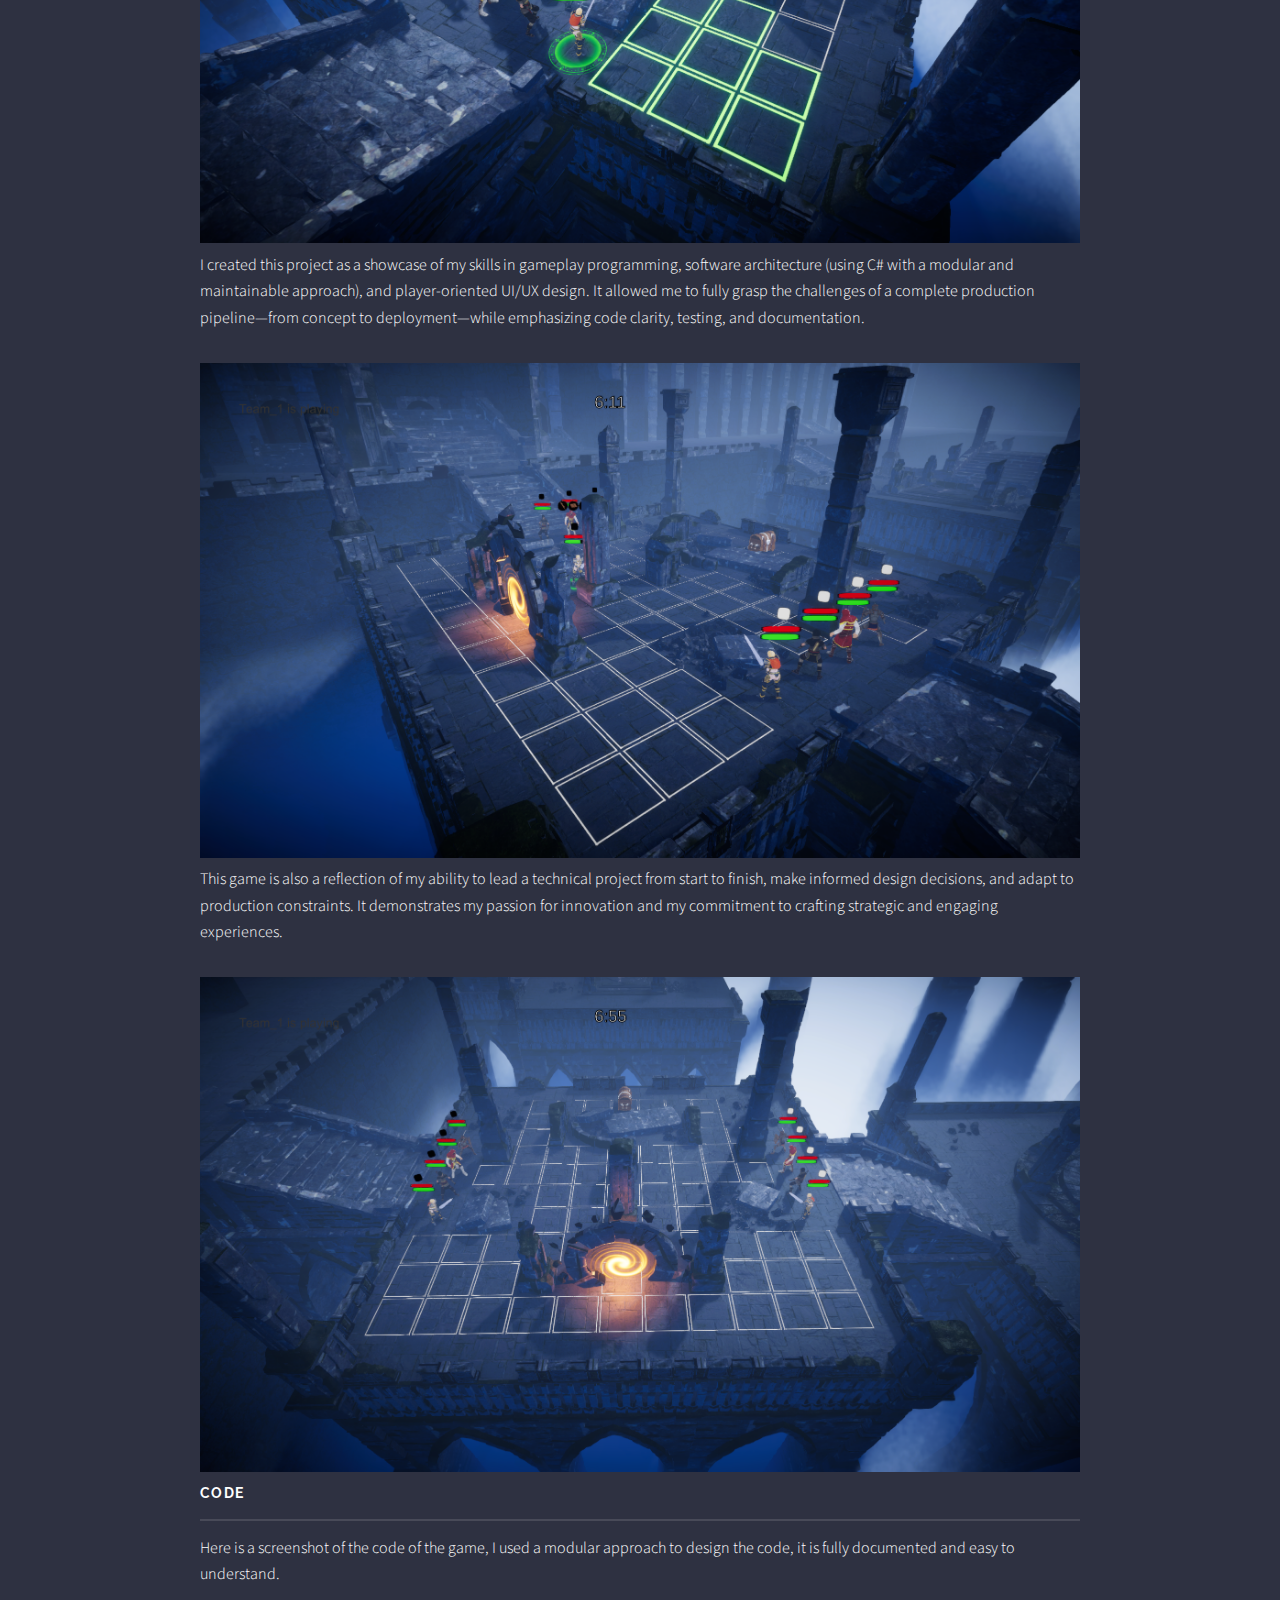
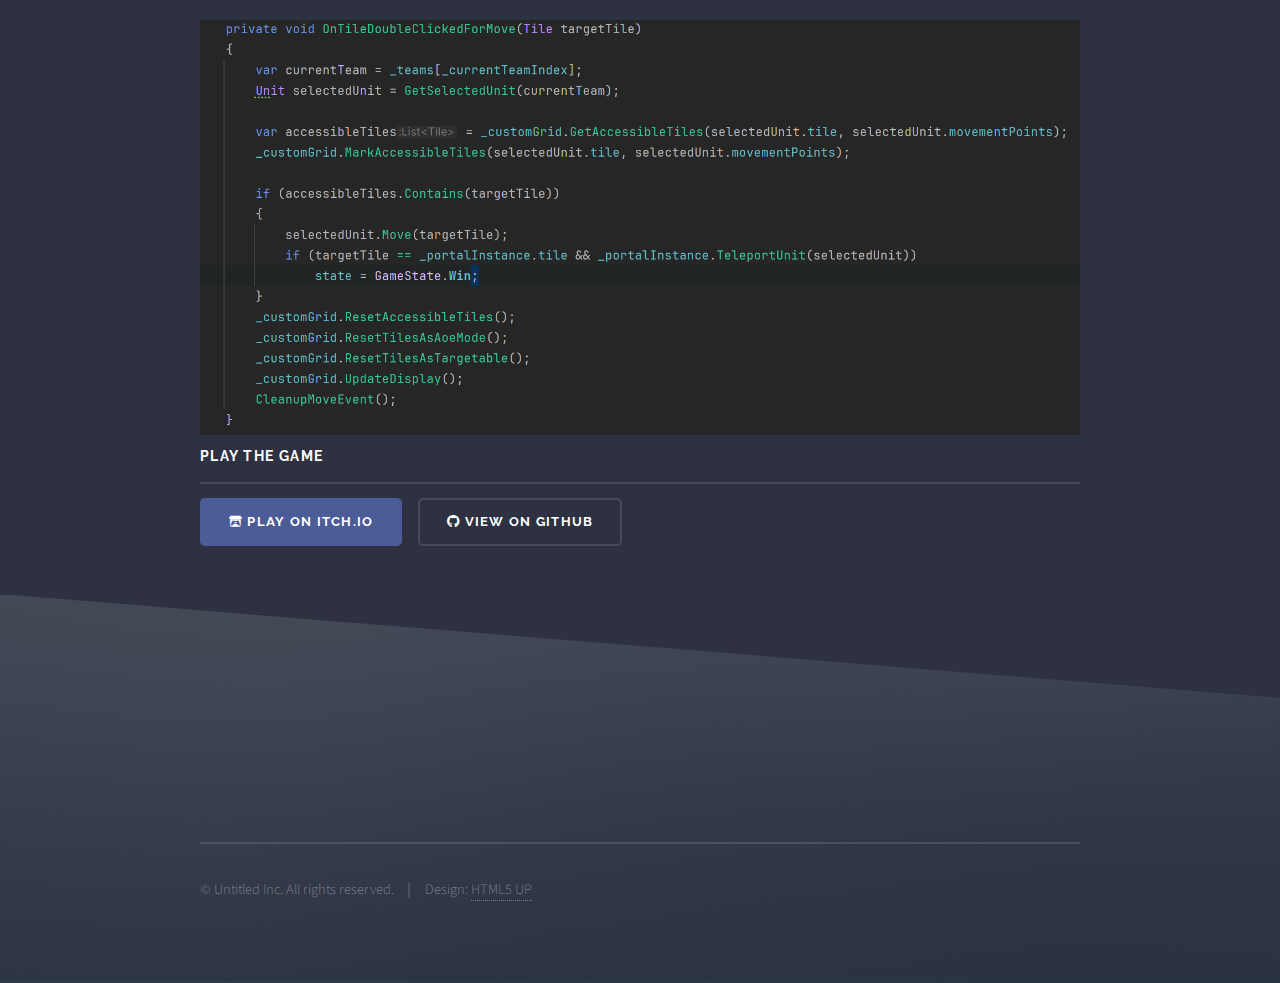
<file: fractal-rift.html>
<!DOCTYPE HTML>
<html>
	<head>
		<title>Generic - Solid State by HTML5 UP</title>
		<meta charset="utf-8" />
		<meta name="viewport" content="width=device-width, initial-scale=1, user-scalable=no" />
		<link rel="stylesheet" href="assets/css/main.css" />
		<noscript><link rel="stylesheet" href="assets/css/noscript.css" /></noscript>
	</head>
	<body class="is-preload">

		<!-- Page Wrapper -->
			<div id="page-wrapper">

				<!-- Header -->
					<header id="header">
						<h1><a href="index.html">Jeremy Oblet - Software Engineer</a></h1>
						<nav>
							<a href="#menu">Menu</a>
						</nav>
					</header>

				<!-- Menu -->
					<nav id="menu">
						<div class="inner">
							<h2>Menu</h2>
							<ul class="links">
								<li><a href="index.html">Home</a></li>
								<li><a href="projects.html">Projects</a></li>
								<li><a href="https://github.com/jeremy-etna" target="_blank" rel="noopener noreferrer">GitHub</a></li>
								<li><a href="https://www.linkedin.com/in/jeremyoblet" target="_blank" rel="noopener noreferrer">Linkedin</a></li>
								<li><a href="about.html">About</a></li>
							</ul>
							<a href="#" class="close">Close</a>
						</div>
					</nav>

				<!-- Wrapper -->
					<section id="wrapper">
						<header>
							<div class="inner">
								<h2>Fractal Rift</h2>
								<p>A real-time strategy game developed in Unity 6.</p>
							</div>
						</header>

						<!-- Content -->
							<div class="wrapper">
								<div class="inner">

									<h3 class="major">Technologies</h3>
									<div class="tech-stack">
										<span class="button small disabled">C#</span>
										<span class="button small disabled">Unity</span>
										<span class="button small disabled">Git</span>
										<span class="button small disabled">GitHub</span>
										<span class="button small disabled">Python</span>
										<span class="button small disabled">Blender</span>
										<span class="button small disabled">Rider</span>
									</div>

									<h3 class="major">Gameplay Video</h3>
									<div class="video-container">
										<iframe width="100%" height="400" 
											src="https://www.youtube.com/embed/b91WqzLq47U"
											title="Fractal Rift Gameplay" 
											frameborder="0" 
											allow="accelerometer; autoplay; clipboard-write; encrypted-media; gyroscope; picture-in-picture" 
											allowfullscreen>
										</iframe>
									</div>

									<h3 class="major">Gameplay</h3>
									<p>Fractal Rift is a real-time strategy game developed in Unity 6, where players control units with complementary abilities to explore a world fractured by dimensional rifts. Designed as a sandbox for systemic game design, Fractal Rift focuses on tactics, team management, and adapting to dynamic environments.</p>
									<img src="images/fractalrift/screen_01.png" style="width: 100%;" />

									<p>I created this project as a showcase of my skills in gameplay programming, software architecture (using C# with a modular and maintainable approach), and player-oriented UI/UX design. It allowed me to fully grasp the challenges of a complete production pipeline—from concept to deployment—while emphasizing code clarity, testing, and documentation.</p>
									<img src="images/fractalrift/screen_02.png" style="width: 100%;" />

									<p>This game is also a reflection of my ability to lead a technical project from start to finish, make informed design decisions, and adapt to production constraints. It demonstrates my passion for innovation and my commitment to crafting strategic and engaging experiences.</p>
									<img src="images/fractalrift/screen_03.png" style="width: 100%;" />

									<h3 class="major">Code</h3>
									<p>Here is a screenshot of the code of the game, I used a modular approach to design the code, it is fully documented and easy to understand.</p>
									<img src="images/fractalrift/code_01.png" style="width: 100%;" />

									<h3 class="major">Play the Game</h3>
									<p>
										<a href="https://fractal-rift.itch.io/fractal-rift" class="button primary" target="_blank">
											<i class="icon brands fa-itch-io"></i> Play on itch.io
										</a>
										<a href="https://github.com/jeremy-etna/Fractal-Rift" class="button" target="_blank" style="margin-left: 1em;">
											<i class="icon brands fa-github"></i> View on GitHub
										</a>
									</p>
								</div>
							</div>

					</section>

				<!-- Footer -->
					<section id="footer">
						<div class="inner">		
							<ul class="copyright">
								<li>&copy; Untitled Inc. All rights reserved.</li><li>Design: <a href="http://html5up.net">HTML5 UP</a></li>
							</ul>
						</div>
					</section>

			</div>

		<!-- Scripts -->
			<script src="assets/js/jquery.min.js"></script>
			<script src="assets/js/jquery.scrollex.min.js"></script>
			<script src="assets/js/browser.min.js"></script>
			<script src="assets/js/breakpoints.min.js"></script>
			<script src="assets/js/util.js"></script>
			<script src="assets/js/main.js"></script>

	</body>
</html>
</file>
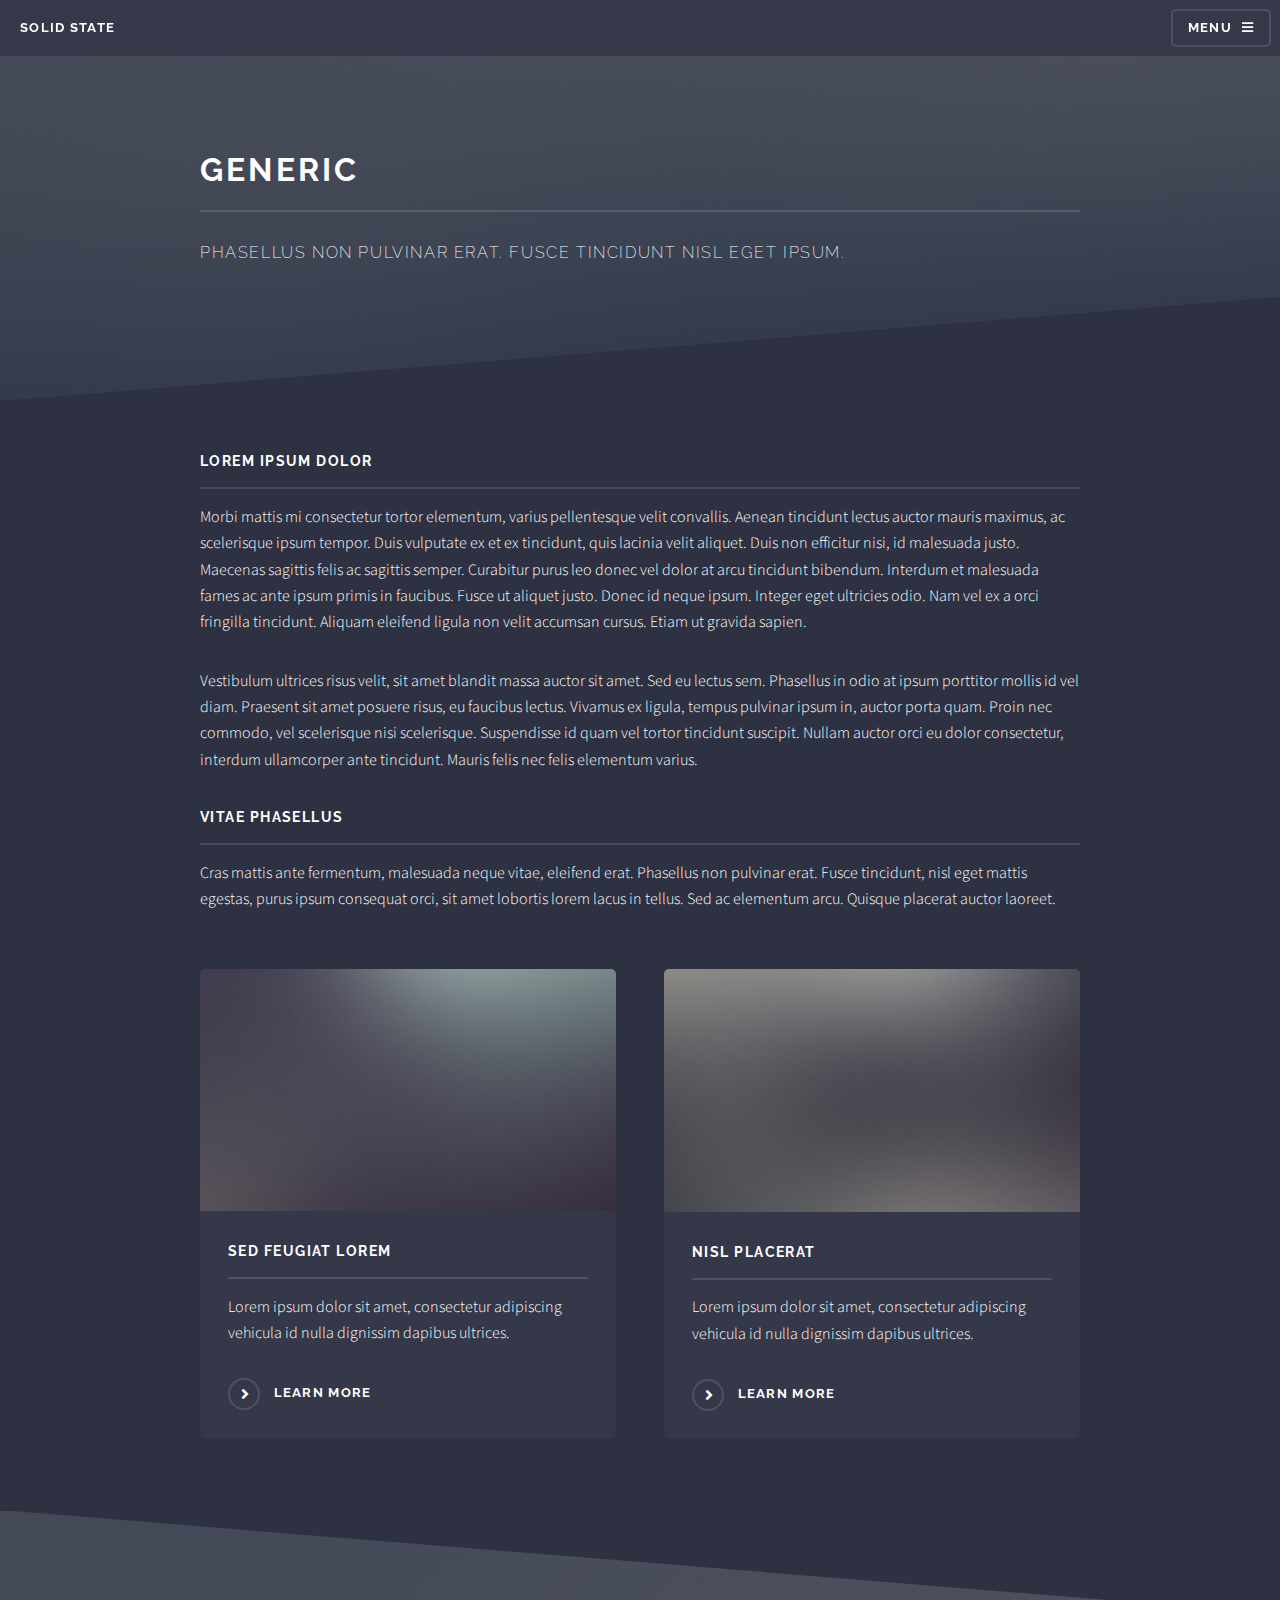
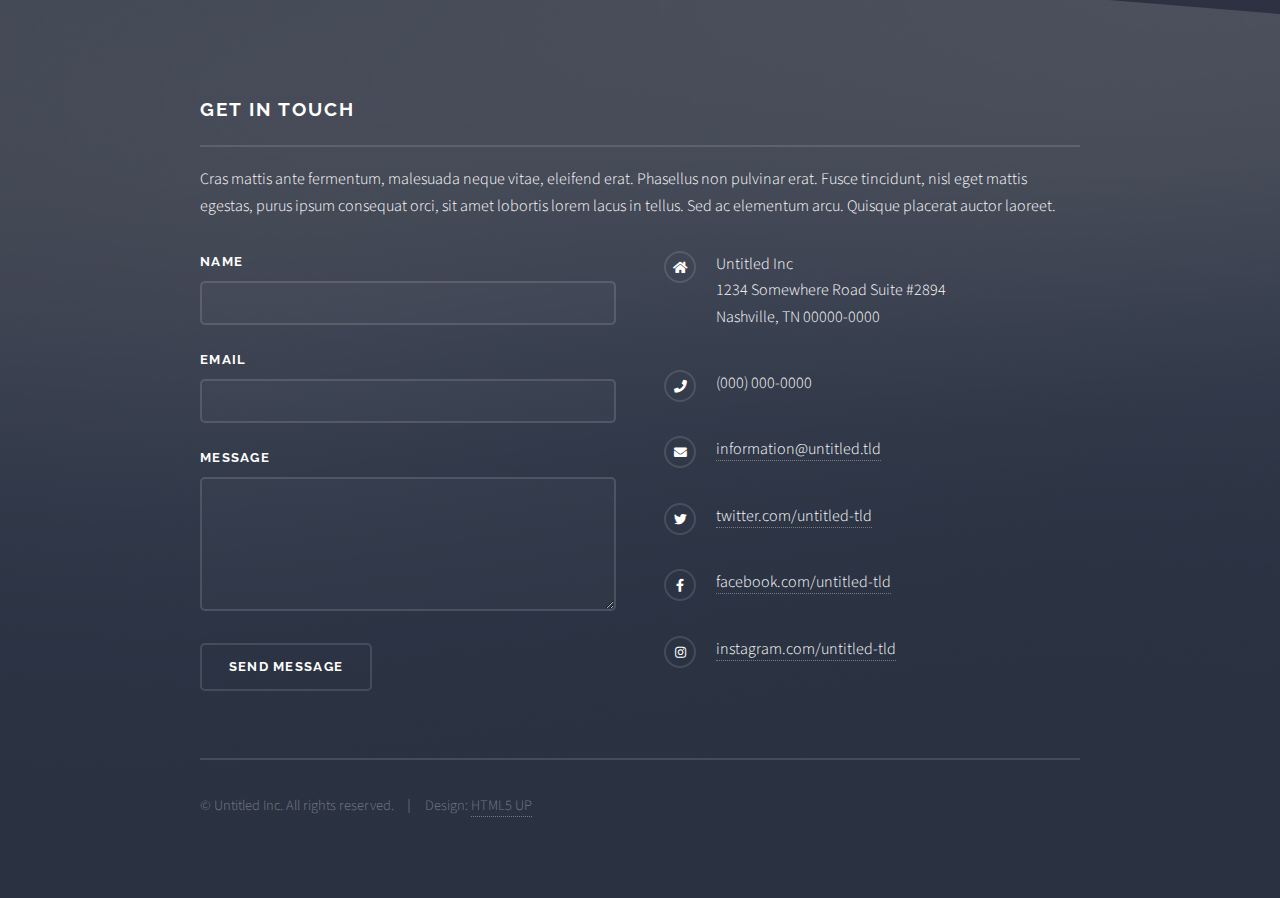
<file: generic.html>
<!DOCTYPE HTML>
<html>
	<head>
		<title>Generic - Solid State by HTML5 UP</title>
		<meta charset="utf-8" />
		<meta name="viewport" content="width=device-width, initial-scale=1, user-scalable=no" />
		<link rel="stylesheet" href="assets/css/main.css" />
		<noscript><link rel="stylesheet" href="assets/css/noscript.css" /></noscript>
	</head>
	<body class="is-preload">

		<!-- Page Wrapper -->
			<div id="page-wrapper">

				<!-- Header -->
					<header id="header">
						<h1><a href="index.html">Solid State</a></h1>
						<nav>
							<a href="#menu">Menu</a>
						</nav>
					</header>

				<!-- Menu -->
					<nav id="menu">
						<div class="inner">
							<h2>Menu</h2>
							<ul class="links">
								<li><a href="index.html">Home</a></li>
								<li><a href="projects.html">Projects</a></li>
								<li><a href="about.html">About</a></li>
							</ul>
							<a href="#" class="close">Close</a>
						</div>
					</nav>

				<!-- Wrapper -->
					<section id="wrapper">
						<header>
							<div class="inner">
								<h2>Generic</h2>
								<p>Phasellus non pulvinar erat. Fusce tincidunt nisl eget ipsum.</p>
							</div>
						</header>

						<!-- Content -->
							<div class="wrapper">
								<div class="inner">

									<h3 class="major">Lorem ipsum dolor</h3>
									<p>Morbi mattis mi consectetur tortor elementum, varius pellentesque velit convallis. Aenean tincidunt lectus auctor mauris maximus, ac scelerisque ipsum tempor. Duis vulputate ex et ex tincidunt, quis lacinia velit aliquet. Duis non efficitur nisi, id malesuada justo. Maecenas sagittis felis ac sagittis semper. Curabitur purus leo donec vel dolor at arcu tincidunt bibendum. Interdum et malesuada fames ac ante ipsum primis in faucibus. Fusce ut aliquet justo. Donec id neque ipsum. Integer eget ultricies odio. Nam vel ex a orci fringilla tincidunt. Aliquam eleifend ligula non velit accumsan cursus. Etiam ut gravida sapien.</p>

									<p>Vestibulum ultrices risus velit, sit amet blandit massa auctor sit amet. Sed eu lectus sem. Phasellus in odio at ipsum porttitor mollis id vel diam. Praesent sit amet posuere risus, eu faucibus lectus. Vivamus ex ligula, tempus pulvinar ipsum in, auctor porta quam. Proin nec commodo, vel scelerisque nisi scelerisque. Suspendisse id quam vel tortor tincidunt suscipit. Nullam auctor orci eu dolor consectetur, interdum ullamcorper ante tincidunt. Mauris felis nec felis elementum varius.</p>

									<h3 class="major">Vitae phasellus</h3>
									<p>Cras mattis ante fermentum, malesuada neque vitae, eleifend erat. Phasellus non pulvinar erat. Fusce tincidunt, nisl eget mattis egestas, purus ipsum consequat orci, sit amet lobortis lorem lacus in tellus. Sed ac elementum arcu. Quisque placerat auctor laoreet.</p>

									<section class="features">
										<article>
											<a href="#" class="image"><img src="images/pic04.jpg" alt="" /></a>
											<h3 class="major">Sed feugiat lorem</h3>
											<p>Lorem ipsum dolor sit amet, consectetur adipiscing vehicula id nulla dignissim dapibus ultrices.</p>
											<a href="#" class="special">Learn more</a>
										</article>
										<article>
											<a href="#" class="image"><img src="images/pic05.jpg" alt="" /></a>
											<h3 class="major">Nisl placerat</h3>
											<p>Lorem ipsum dolor sit amet, consectetur adipiscing vehicula id nulla dignissim dapibus ultrices.</p>
											<a href="#" class="special">Learn more</a>
										</article>
									</section>

								</div>
							</div>

					</section>

				<!-- Footer -->
					<section id="footer">
						<div class="inner">
							<h2 class="major">Get in touch</h2>
							<p>Cras mattis ante fermentum, malesuada neque vitae, eleifend erat. Phasellus non pulvinar erat. Fusce tincidunt, nisl eget mattis egestas, purus ipsum consequat orci, sit amet lobortis lorem lacus in tellus. Sed ac elementum arcu. Quisque placerat auctor laoreet.</p>
							<form method="post" action="#">
								<div class="fields">
									<div class="field">
										<label for="name">Name</label>
										<input type="text" name="name" id="name" />
									</div>
									<div class="field">
										<label for="email">Email</label>
										<input type="email" name="email" id="email" />
									</div>
									<div class="field">
										<label for="message">Message</label>
										<textarea name="message" id="message" rows="4"></textarea>
									</div>
								</div>
								<ul class="actions">
									<li><input type="submit" value="Send Message" /></li>
								</ul>
							</form>
							<ul class="contact">
								<li class="icon solid fa-home">
									Untitled Inc<br />
									1234 Somewhere Road Suite #2894<br />
									Nashville, TN 00000-0000
								</li>
								<li class="icon solid fa-phone">(000) 000-0000</li>
								<li class="icon solid fa-envelope"><a href="#">information@untitled.tld</a></li>
								<li class="icon brands fa-twitter"><a href="#">twitter.com/untitled-tld</a></li>
								<li class="icon brands fa-facebook-f"><a href="#">facebook.com/untitled-tld</a></li>
								<li class="icon brands fa-instagram"><a href="#">instagram.com/untitled-tld</a></li>
							</ul>
							<ul class="copyright">
								<li>&copy; Untitled Inc. All rights reserved.</li><li>Design: <a href="http://html5up.net">HTML5 UP</a></li>
							</ul>
						</div>
					</section>

			</div>

		<!-- Scripts -->
			<script src="assets/js/jquery.min.js"></script>
			<script src="assets/js/jquery.scrollex.min.js"></script>
			<script src="assets/js/browser.min.js"></script>
			<script src="assets/js/breakpoints.min.js"></script>
			<script src="assets/js/util.js"></script>
			<script src="assets/js/main.js"></script>

	</body>
</html>
</file>
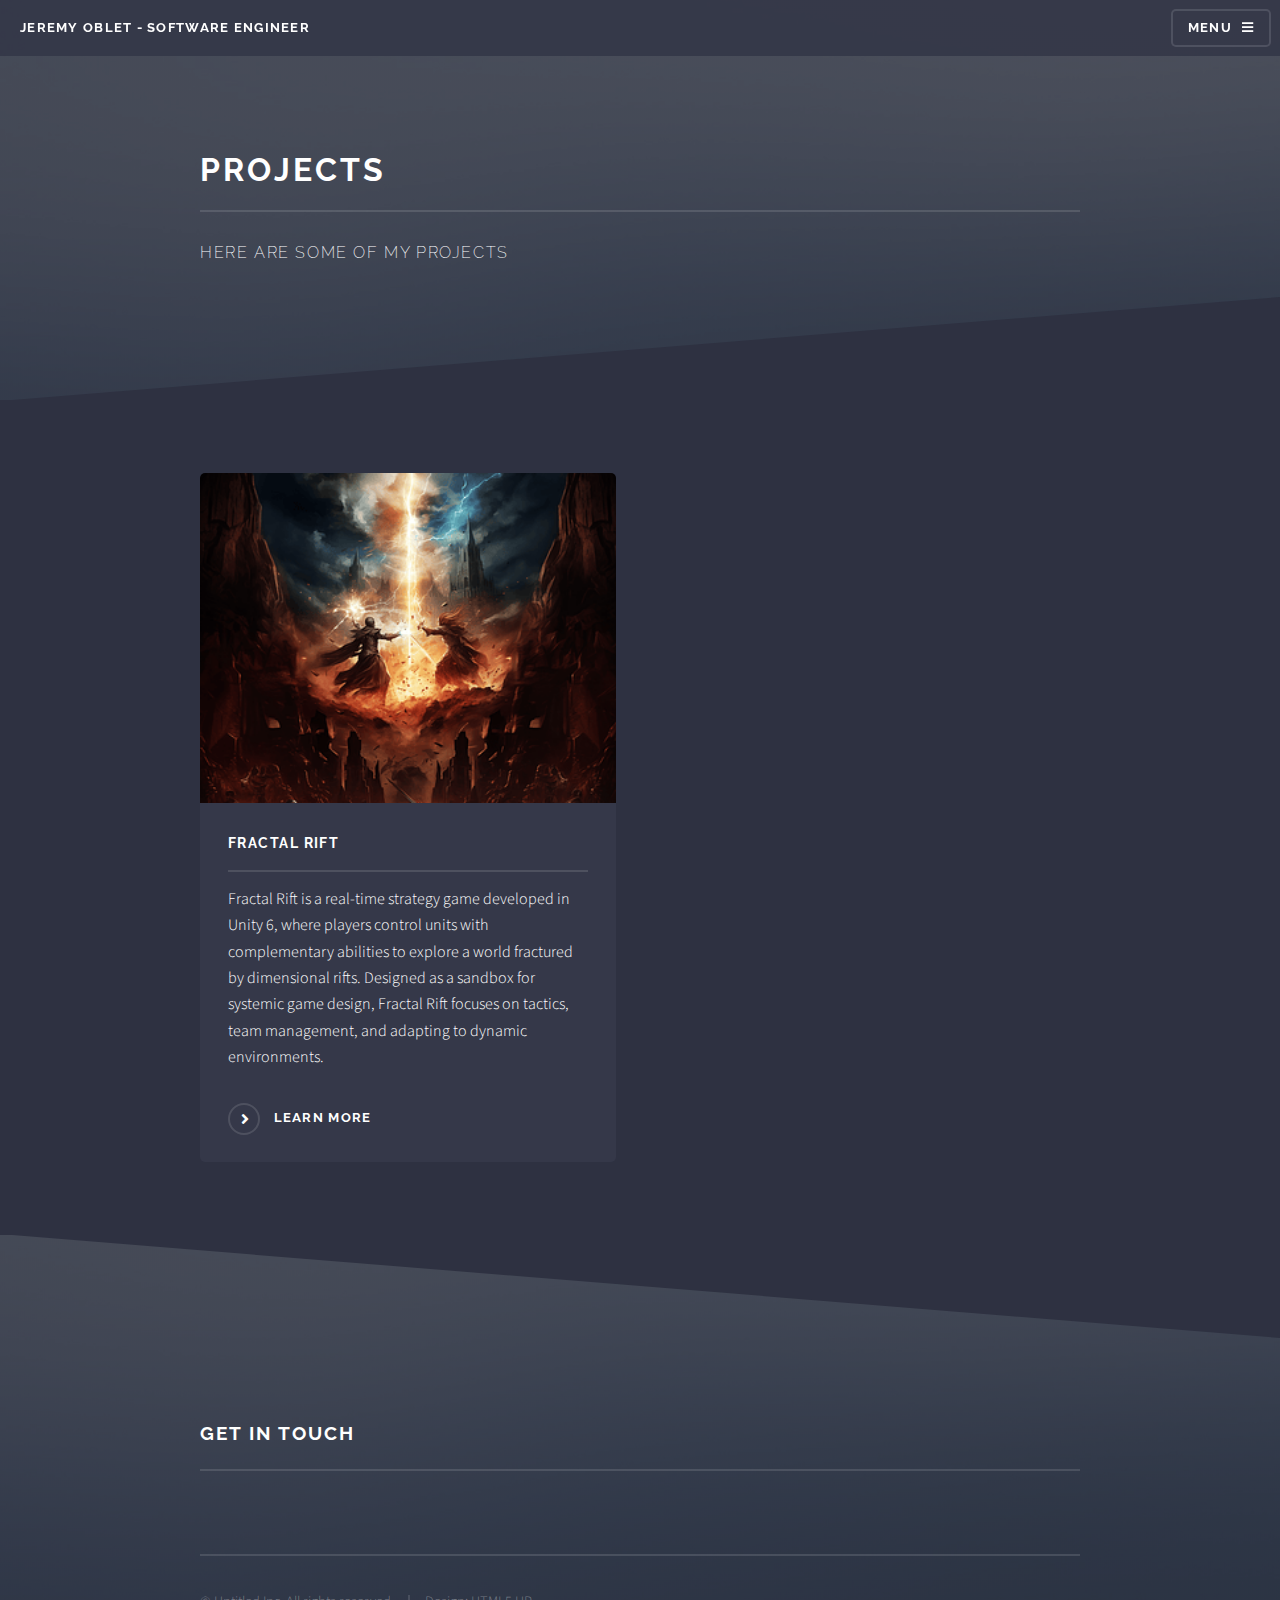
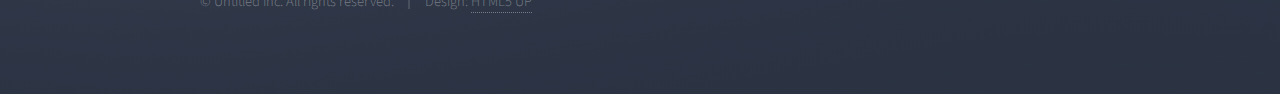
<file: projects.html>
<!DOCTYPE HTML>
<html>
	<head>
		<title>Generic - Solid State by HTML5 UP</title>
		<meta charset="utf-8" />
		<meta name="viewport" content="width=device-width, initial-scale=1, user-scalable=no" />
		<link rel="stylesheet" href="assets/css/main.css" />
		<noscript><link rel="stylesheet" href="assets/css/noscript.css" /></noscript>
	</head>
	<body class="is-preload">

		<!-- Page Wrapper -->
			<div id="page-wrapper">

				<!-- Header -->
					<header id="header">
						<h1><a href="index.html">Jeremy Oblet - Software Engineer</a></h1>
						<nav>
							<a href="#menu">Menu</a>
						</nav>
					</header>

				<!-- Menu -->
					<nav id="menu">
						<div class="inner">
							<h2>Menu</h2>
							<ul class="links">
								<li><a href="index.html">Home</a></li>
								<li><a href="projects.html">Projects</a></li>
								<li><a href="about.html">About</a></li>
							</ul>
							<a href="#" class="close">Close</a>
						</div>
					</nav>

				<!-- Wrapper -->
					<section id="wrapper">
						<header>
							<div class="inner">
								<h2>Projects</h2>
								<p>Here are some of my projects</p>
							</div>
						</header>

						<!-- Content -->
							<div class="wrapper">
								<div class="inner">

									<section class="features">
										<article>
											<a href="#" class="image"><img src="images/fractalrift/cover.png" alt="" /></a>
											<h3 class="major">Fractal Rift</h3>
											<p>Fractal Rift is a real-time strategy game developed in Unity 6, where players control units with complementary abilities to explore a world fractured by dimensional rifts. Designed as a sandbox for systemic game design, Fractal Rift focuses on tactics, team management, and adapting to dynamic environments.</p>
											<a href="fractal-rift.html" class="special">Learn more</a>
										</article>
									</section>

								</div>
							</div>

					</section>

				<!-- Footer -->
					<section id="footer">
						<div class="inner">
							<h2 class="major">Get in touch</h2>
							<ul class="copyright">
								<li>&copy; Untitled Inc. All rights reserved.</li><li>Design: <a href="http://html5up.net">HTML5 UP</a></li>
							</ul>
						</div>
					</section>

			</div>

		<!-- Scripts -->
			<script src="assets/js/jquery.min.js"></script>
			<script src="assets/js/jquery.scrollex.min.js"></script>
			<script src="assets/js/browser.min.js"></script>
			<script src="assets/js/breakpoints.min.js"></script>
			<script src="assets/js/util.js"></script>
			<script src="assets/js/main.js"></script>

	</body>
</html>
</file>
<file: assets/css/noscript.css>
/*
	Solid State by HTML5 UP
	html5up.net | @ajlkn
	Free for personal and commercial use under the CCA 3.0 license (html5up.net/license)
*/

/* Banner */

	body.is-preload #banner .logo {
		-moz-transform: none;
		-webkit-transform: none;
		-ms-transform: none;
		transform: none;
		opacity: 1;
	}

	body.is-preload #banner h2 {
		opacity: 1;
		-moz-transform: none;
		-webkit-transform: none;
		-ms-transform: none;
		transform: none;
		-moz-filter: none;
		-webkit-filter: none;
		-ms-filter: none;
		filter: none;
	}

	body.is-preload #banner p {
		opacity: 01;
		-moz-transform: none;
		-webkit-transform: none;
		-ms-transform: none;
		transform: none;
		-moz-filter: none;
		-webkit-filter: none;
		-ms-filter: none;
		filter: none;
	}
</file>
<file: assets/css/main.css>
@import url(fontawesome-all.min.css);
@import url("https://fonts.googleapis.com/css?family=Raleway:200,700|Source+Sans+Pro:300,600,300italic,600italic");

/*
	Solid State by HTML5 UP
	html5up.net | @ajlkn
	Free for personal and commercial use under the CCA 3.0 license (html5up.net/license)
*/

html, body, div, span, applet, object,
iframe, h1, h2, h3, h4, h5, h6, p, blockquote,
pre, a, abbr, acronym, address, big, cite,
code, del, dfn, em, img, ins, kbd, q, s, samp,
small, strike, strong, sub, sup, tt, var, b,
u, i, center, dl, dt, dd, ol, ul, li, fieldset,
form, label, legend, table, caption, tbody,
tfoot, thead, tr, th, td, article, aside,
canvas, details, embed, figure, figcaption,
footer, header, hgroup, menu, nav, output, ruby,
section, summary, time, mark, audio, video {
	margin: 0;
	padding: 0;
	border: 0;
	font-size: 100%;
	font: inherit;
	vertical-align: baseline;}

article, aside, details, figcaption, figure,
footer, header, hgroup, menu, nav, section {
	display: block;}

body {
	line-height: 1;
}

ol, ul {
	list-style: none;
}

blockquote, q {
	quotes: none;
}

	blockquote:before, blockquote:after, q:before, q:after {
		content: '';
		content: none;
	}

table {
	border-collapse: collapse;
	border-spacing: 0;
}

body {
	-webkit-text-size-adjust: none;
}

mark {
	background-color: transparent;
	color: inherit;
}

input::-moz-focus-inner {
	border: 0;
	padding: 0;
}

input, select, textarea {
	-moz-appearance: none;
	-webkit-appearance: none;
	-ms-appearance: none;
	appearance: none;
}

/* Basic */

	@-ms-viewport {
		width: device-width;
	}

	body {
		-ms-overflow-style: scrollbar;
	}

	@media screen and (max-width: 480px) {

		html, body {
			min-width: 320px;
		}

	}

	html {
		box-sizing: border-box;
	}

	*, *:before, *:after {
		box-sizing: inherit;
	}

	body {
		background-color: #2e3141;
		background-image: linear-gradient(to top, rgba(46, 49, 65, 0.8), rgba(46, 49, 65, 0.8)), url("../../images/bg.jpg");
		background-size: auto,
 cover;
		background-attachment: fixed,
 fixed;
		background-position: center,
 center;
	}

		body.is-preload *, body.is-preload *:before, body.is-preload *:after {
			-moz-animation: none !important;
			-webkit-animation: none !important;
			-ms-animation: none !important;
			animation: none !important;
			-moz-transition: none !important;
			-webkit-transition: none !important;
			-ms-transition: none !important;
			transition: none !important;
		}

/* Type */

	body, input, select, textarea {
		color: #ffffff;
		font-family: "Source Sans Pro", Helvetica, sans-serif;
		font-size: 16.5pt;
		font-weight: 300;
		line-height: 1.65;
	}

		@media screen and (max-width: 1680px) {

			body, input, select, textarea {
				font-size: 13pt;
			}

		}

		@media screen and (max-width: 1280px) {

			body, input, select, textarea {
				font-size: 12pt;
			}

		}

		@media screen and (max-width: 980px) {

			body, input, select, textarea {
				font-size: 12pt;
			}

		}

		@media screen and (max-width: 736px) {

			body, input, select, textarea {
				font-size: 12pt;
			}

		}

		@media screen and (max-width: 480px) {

			body, input, select, textarea {
				font-size: 12pt;
			}

		}

	a {
		-moz-transition: color 0.2s ease-in-out, border-bottom-color 0.2s ease-in-out;
		-webkit-transition: color 0.2s ease-in-out, border-bottom-color 0.2s ease-in-out;
		-ms-transition: color 0.2s ease-in-out, border-bottom-color 0.2s ease-in-out;
		transition: color 0.2s ease-in-out, border-bottom-color 0.2s ease-in-out;
		border-bottom: dotted 1px rgba(255, 255, 255, 0.35);
		color: #ffffff;
		text-decoration: none;
	}

		a:hover {
			border-bottom-color: transparent;
			color: #ffffff !important;
		}

		a.special:not(.button) {
			text-decoration: none;
			border-bottom: 0;
			display: block;
			font-family: Raleway, Helvetica, sans-serif;
			font-size: 0.8em;
			font-weight: 700;
			letter-spacing: 0.1em;
			margin: 0 0 2em 0;
			text-transform: uppercase;
		}

			a.special:not(.button):before {
				-moz-osx-font-smoothing: grayscale;
				-webkit-font-smoothing: antialiased;
				display: inline-block;
				font-style: normal;
				font-variant: normal;
				text-rendering: auto;
				line-height: 1;
				text-transform: none !important;
				font-family: 'Font Awesome 5 Free';
				font-weight: 900;
			}

			a.special:not(.button):before {
				-moz-transition: background-color 0.2s ease-in-out;
				-webkit-transition: background-color 0.2s ease-in-out;
				-ms-transition: background-color 0.2s ease-in-out;
				transition: background-color 0.2s ease-in-out;
				border-radius: 100%;
				border: solid 2px rgba(255, 255, 255, 0.125);
				content: '\f105';
				display: inline-block;
				font-size: 1.25em;
				height: 2em;
				line-height: 1.75em;
				margin-right: 0.85em;
				text-align: center;
				text-indent: 0.15em;
				vertical-align: middle;
				width: 2em;
			}

			a.special:not(.button):hover:before {
				background-color: rgba(255, 255, 255, 0.025);
			}

			a.special:not(.button):active:before {
				background-color: rgba(255, 255, 255, 0.075);
			}

	strong, b {
		color: #ffffff;
		font-weight: 600;
	}

	em, i {
		font-style: italic;
	}

	p {
		margin: 0 0 2em 0;
	}

	h1, h2, h3, h4, h5, h6 {
		color: #ffffff;
		font-family: Raleway, Helvetica, sans-serif;
		font-weight: 700;
		letter-spacing: 0.1em;
		margin: 0 0 1em 0;
		text-transform: uppercase;
	}

		h1 a, h2 a, h3 a, h4 a, h5 a, h6 a {
			color: inherit;
			text-decoration: none;
			border-bottom: 0;
		}

		h1 span, h2 span, h3 span, h4 span, h5 span, h6 span {
			font-weight: 200;
		}

		h1.major, h2.major, h3.major, h4.major, h5.major, h6.major {
			padding-bottom: 1em;
			border-bottom: solid 2px rgba(255, 255, 255, 0.125);
		}

	h2 {
		font-size: 1.2em;
	}

	h3 {
		font-size: 0.9em;
	}

	h4 {
		font-size: 0.7em;
	}

	h5 {
		font-size: 0.7em;
	}

	h6 {
		font-size: 0.7em;
	}

	@media screen and (max-width: 736px) {

		h2 {
			font-size: 1em;
		}

		h3 {
			font-size: 0.8em;
		}

	}

	sub {
		font-size: 0.8em;
		position: relative;
		top: 0.5em;
	}

	sup {
		font-size: 0.8em;
		position: relative;
		top: -0.5em;
	}

	blockquote {
		border-left: solid 4px rgba(255, 255, 255, 0.125);
		font-style: italic;
		margin: 0 0 2em 0;
		padding: 0.5em 0 0.5em 2em;
	}

	code {
		background: rgba(255, 255, 255, 0.025);
		border-radius: 5px;
		border: solid 2px rgba(255, 255, 255, 0.125);
		font-family: "Courier New", monospace;
		font-size: 0.9em;
		margin: 0 0.25em;
		padding: 0.25em 0.65em;
	}

	pre {
		-webkit-overflow-scrolling: touch;
		font-family: "Courier New", monospace;
		font-size: 0.9em;
		margin: 0 0 2em 0;
	}

		pre code {
			display: block;
			line-height: 1.75em;
			padding: 1em 1.5em;
			overflow-x: auto;
		}

	hr {
		border: 0;
		border-bottom: solid 2px rgba(255, 255, 255, 0.125);
		margin: 2.5em 0;
	}

		hr.major {
			margin: 4em 0;
		}

	.align-left {
		text-align: left;
	}

	.align-center {
		text-align: center;
	}

	.align-right {
		text-align: right;
	}

/* Row */

	.row {
		display: flex;
		flex-wrap: wrap;
		box-sizing: border-box;
		align-items: stretch;
	}

		.row > * {
			box-sizing: border-box;
		}

		.row.gtr-uniform > * > :last-child {
			margin-bottom: 0;
		}

		.row.aln-left {
			justify-content: flex-start;
		}

		.row.aln-center {
			justify-content: center;
		}

		.row.aln-right {
			justify-content: flex-end;
		}

		.row.aln-top {
			align-items: flex-start;
		}

		.row.aln-middle {
			align-items: center;
		}

		.row.aln-bottom {
			align-items: flex-end;
		}

		.row > .imp {
			order: -1;
		}

		.row > .col-1 {
			width: 8.33333%;
		}

		.row > .off-1 {
			margin-left: 8.33333%;
		}

		.row > .col-2 {
			width: 16.66667%;
		}

		.row > .off-2 {
			margin-left: 16.66667%;
		}

		.row > .col-3 {
			width: 25%;
		}

		.row > .off-3 {
			margin-left: 25%;
		}

		.row > .col-4 {
			width: 33.33333%;
		}

		.row > .off-4 {
			margin-left: 33.33333%;
		}

		.row > .col-5 {
			width: 41.66667%;
		}

		.row > .off-5 {
			margin-left: 41.66667%;
		}

		.row > .col-6 {
			width: 50%;
		}

		.row > .off-6 {
			margin-left: 50%;
		}

		.row > .col-7 {
			width: 58.33333%;
		}

		.row > .off-7 {
			margin-left: 58.33333%;
		}

		.row > .col-8 {
			width: 66.66667%;
		}

		.row > .off-8 {
			margin-left: 66.66667%;
		}

		.row > .col-9 {
			width: 75%;
		}

		.row > .off-9 {
			margin-left: 75%;
		}

		.row > .col-10 {
			width: 83.33333%;
		}

		.row > .off-10 {
			margin-left: 83.33333%;
		}

		.row > .col-11 {
			width: 91.66667%;
		}

		.row > .off-11 {
			margin-left: 91.66667%;
		}

		.row > .col-12 {
			width: 100%;
		}

		.row > .off-12 {
			margin-left: 100%;
		}

		.row.gtr-0 {
			margin-top: 0;
			margin-left: 0em;
		}

			.row.gtr-0 > * {
				padding: 0 0 0 0em;
			}

			.row.gtr-0.gtr-uniform {
				margin-top: 0em;
			}

				.row.gtr-0.gtr-uniform > * {
					padding-top: 0em;
				}

		.row.gtr-25 {
			margin-top: 0;
			margin-left: -0.4375em;
		}

			.row.gtr-25 > * {
				padding: 0 0 0 0.4375em;
			}

			.row.gtr-25.gtr-uniform {
				margin-top: -0.4375em;
			}

				.row.gtr-25.gtr-uniform > * {
					padding-top: 0.4375em;
				}

		.row.gtr-50 {
			margin-top: 0;
			margin-left: -0.875em;
		}

			.row.gtr-50 > * {
				padding: 0 0 0 0.875em;
			}

			.row.gtr-50.gtr-uniform {
				margin-top: -0.875em;
			}

				.row.gtr-50.gtr-uniform > * {
					padding-top: 0.875em;
				}

		.row {
			margin-top: 0;
			margin-left: -1.75em;
		}

			.row > * {
				padding: 0 0 0 1.75em;
			}

			.row.gtr-uniform {
				margin-top: -1.75em;
			}

				.row.gtr-uniform > * {
					padding-top: 1.75em;
				}

		.row.gtr-150 {
			margin-top: 0;
			margin-left: -2.625em;
		}

			.row.gtr-150 > * {
				padding: 0 0 0 2.625em;
			}

			.row.gtr-150.gtr-uniform {
				margin-top: -2.625em;
			}

				.row.gtr-150.gtr-uniform > * {
					padding-top: 2.625em;
				}

		.row.gtr-200 {
			margin-top: 0;
			margin-left: -3.5em;
		}

			.row.gtr-200 > * {
				padding: 0 0 0 3.5em;
			}

			.row.gtr-200.gtr-uniform {
				margin-top: -3.5em;
			}

				.row.gtr-200.gtr-uniform > * {
					padding-top: 3.5em;
				}

		@media screen and (max-width: 1680px) {

			.row {
				display: flex;
				flex-wrap: wrap;
				box-sizing: border-box;
				align-items: stretch;
			}

				.row > * {
					box-sizing: border-box;
				}

				.row.gtr-uniform > * > :last-child {
					margin-bottom: 0;
				}

				.row.aln-left {
					justify-content: flex-start;
				}

				.row.aln-center {
					justify-content: center;
				}

				.row.aln-right {
					justify-content: flex-end;
				}

				.row.aln-top {
					align-items: flex-start;
				}

				.row.aln-middle {
					align-items: center;
				}

				.row.aln-bottom {
					align-items: flex-end;
				}

				.row > .imp-xlarge {
					order: -1;
				}

				.row > .col-1-xlarge {
					width: 8.33333%;
				}

				.row > .off-1-xlarge {
					margin-left: 8.33333%;
				}

				.row > .col-2-xlarge {
					width: 16.66667%;
				}

				.row > .off-2-xlarge {
					margin-left: 16.66667%;
				}

				.row > .col-3-xlarge {
					width: 25%;
				}

				.row > .off-3-xlarge {
					margin-left: 25%;
				}

				.row > .col-4-xlarge {
					width: 33.33333%;
				}

				.row > .off-4-xlarge {
					margin-left: 33.33333%;
				}

				.row > .col-5-xlarge {
					width: 41.66667%;
				}

				.row > .off-5-xlarge {
					margin-left: 41.66667%;
				}

				.row > .col-6-xlarge {
					width: 50%;
				}

				.row > .off-6-xlarge {
					margin-left: 50%;
				}

				.row > .col-7-xlarge {
					width: 58.33333%;
				}

				.row > .off-7-xlarge {
					margin-left: 58.33333%;
				}

				.row > .col-8-xlarge {
					width: 66.66667%;
				}

				.row > .off-8-xlarge {
					margin-left: 66.66667%;
				}

				.row > .col-9-xlarge {
					width: 75%;
				}

				.row > .off-9-xlarge {
					margin-left: 75%;
				}

				.row > .col-10-xlarge {
					width: 83.33333%;
				}

				.row > .off-10-xlarge {
					margin-left: 83.33333%;
				}

				.row > .col-11-xlarge {
					width: 91.66667%;
				}

				.row > .off-11-xlarge {
					margin-left: 91.66667%;
				}

				.row > .col-12-xlarge {
					width: 100%;
				}

				.row > .off-12-xlarge {
					margin-left: 100%;
				}

				.row.gtr-0 {
					margin-top: 0;
					margin-left: 0em;
				}

					.row.gtr-0 > * {
						padding: 0 0 0 0em;
					}

					.row.gtr-0.gtr-uniform {
						margin-top: 0em;
					}

						.row.gtr-0.gtr-uniform > * {
							padding-top: 0em;
						}

				.row.gtr-25 {
					margin-top: 0;
					margin-left: -0.4375em;
				}

					.row.gtr-25 > * {
						padding: 0 0 0 0.4375em;
					}

					.row.gtr-25.gtr-uniform {
						margin-top: -0.4375em;
					}

						.row.gtr-25.gtr-uniform > * {
							padding-top: 0.4375em;
						}

				.row.gtr-50 {
					margin-top: 0;
					margin-left: -0.875em;
				}

					.row.gtr-50 > * {
						padding: 0 0 0 0.875em;
					}

					.row.gtr-50.gtr-uniform {
						margin-top: -0.875em;
					}

						.row.gtr-50.gtr-uniform > * {
							padding-top: 0.875em;
						}

				.row {
					margin-top: 0;
					margin-left: -1.75em;
				}

					.row > * {
						padding: 0 0 0 1.75em;
					}

					.row.gtr-uniform {
						margin-top: -1.75em;
					}

						.row.gtr-uniform > * {
							padding-top: 1.75em;
						}

				.row.gtr-150 {
					margin-top: 0;
					margin-left: -2.625em;
				}

					.row.gtr-150 > * {
						padding: 0 0 0 2.625em;
					}

					.row.gtr-150.gtr-uniform {
						margin-top: -2.625em;
					}

						.row.gtr-150.gtr-uniform > * {
							padding-top: 2.625em;
						}

				.row.gtr-200 {
					margin-top: 0;
					margin-left: -3.5em;
				}

					.row.gtr-200 > * {
						padding: 0 0 0 3.5em;
					}

					.row.gtr-200.gtr-uniform {
						margin-top: -3.5em;
					}

						.row.gtr-200.gtr-uniform > * {
							padding-top: 3.5em;
						}

		}

		@media screen and (max-width: 1280px) {

			.row {
				display: flex;
				flex-wrap: wrap;
				box-sizing: border-box;
				align-items: stretch;
			}

				.row > * {
					box-sizing: border-box;
				}

				.row.gtr-uniform > * > :last-child {
					margin-bottom: 0;
				}

				.row.aln-left {
					justify-content: flex-start;
				}

				.row.aln-center {
					justify-content: center;
				}

				.row.aln-right {
					justify-content: flex-end;
				}

				.row.aln-top {
					align-items: flex-start;
				}

				.row.aln-middle {
					align-items: center;
				}

				.row.aln-bottom {
					align-items: flex-end;
				}

				.row > .imp-large {
					order: -1;
				}

				.row > .col-1-large {
					width: 8.33333%;
				}

				.row > .off-1-large {
					margin-left: 8.33333%;
				}

				.row > .col-2-large {
					width: 16.66667%;
				}

				.row > .off-2-large {
					margin-left: 16.66667%;
				}

				.row > .col-3-large {
					width: 25%;
				}

				.row > .off-3-large {
					margin-left: 25%;
				}

				.row > .col-4-large {
					width: 33.33333%;
				}

				.row > .off-4-large {
					margin-left: 33.33333%;
				}

				.row > .col-5-large {
					width: 41.66667%;
				}

				.row > .off-5-large {
					margin-left: 41.66667%;
				}

				.row > .col-6-large {
					width: 50%;
				}

				.row > .off-6-large {
					margin-left: 50%;
				}

				.row > .col-7-large {
					width: 58.33333%;
				}

				.row > .off-7-large {
					margin-left: 58.33333%;
				}

				.row > .col-8-large {
					width: 66.66667%;
				}

				.row > .off-8-large {
					margin-left: 66.66667%;
				}

				.row > .col-9-large {
					width: 75%;
				}

				.row > .off-9-large {
					margin-left: 75%;
				}

				.row > .col-10-large {
					width: 83.33333%;
				}

				.row > .off-10-large {
					margin-left: 83.33333%;
				}

				.row > .col-11-large {
					width: 91.66667%;
				}

				.row > .off-11-large {
					margin-left: 91.66667%;
				}

				.row > .col-12-large {
					width: 100%;
				}

				.row > .off-12-large {
					margin-left: 100%;
				}

				.row.gtr-0 {
					margin-top: 0;
					margin-left: 0em;
				}

					.row.gtr-0 > * {
						padding: 0 0 0 0em;
					}

					.row.gtr-0.gtr-uniform {
						margin-top: 0em;
					}

						.row.gtr-0.gtr-uniform > * {
							padding-top: 0em;
						}

				.row.gtr-25 {
					margin-top: 0;
					margin-left: -0.4375em;
				}

					.row.gtr-25 > * {
						padding: 0 0 0 0.4375em;
					}

					.row.gtr-25.gtr-uniform {
						margin-top: -0.4375em;
					}

						.row.gtr-25.gtr-uniform > * {
							padding-top: 0.4375em;
						}

				.row.gtr-50 {
					margin-top: 0;
					margin-left: -0.875em;
				}

					.row.gtr-50 > * {
						padding: 0 0 0 0.875em;
					}

					.row.gtr-50.gtr-uniform {
						margin-top: -0.875em;
					}

						.row.gtr-50.gtr-uniform > * {
							padding-top: 0.875em;
						}

				.row {
					margin-top: 0;
					margin-left: -1.75em;
				}

					.row > * {
						padding: 0 0 0 1.75em;
					}

					.row.gtr-uniform {
						margin-top: -1.75em;
					}

						.row.gtr-uniform > * {
							padding-top: 1.75em;
						}

				.row.gtr-150 {
					margin-top: 0;
					margin-left: -2.625em;
				}

					.row.gtr-150 > * {
						padding: 0 0 0 2.625em;
					}

					.row.gtr-150.gtr-uniform {
						margin-top: -2.625em;
					}

						.row.gtr-150.gtr-uniform > * {
							padding-top: 2.625em;
						}

				.row.gtr-200 {
					margin-top: 0;
					margin-left: -3.5em;
				}

					.row.gtr-200 > * {
						padding: 0 0 0 3.5em;
					}

					.row.gtr-200.gtr-uniform {
						margin-top: -3.5em;
					}

						.row.gtr-200.gtr-uniform > * {
							padding-top: 3.5em;
						}

		}

		@media screen and (max-width: 980px) {

			.row {
				display: flex;
				flex-wrap: wrap;
				box-sizing: border-box;
				align-items: stretch;
			}

				.row > * {
					box-sizing: border-box;
				}

				.row.gtr-uniform > * > :last-child {
					margin-bottom: 0;
				}

				.row.aln-left {
					justify-content: flex-start;
				}

				.row.aln-center {
					justify-content: center;
				}

				.row.aln-right {
					justify-content: flex-end;
				}

				.row.aln-top {
					align-items: flex-start;
				}

				.row.aln-middle {
					align-items: center;
				}

				.row.aln-bottom {
					align-items: flex-end;
				}

				.row > .imp-medium {
					order: -1;
				}

				.row > .col-1-medium {
					width: 8.33333%;
				}

				.row > .off-1-medium {
					margin-left: 8.33333%;
				}

				.row > .col-2-medium {
					width: 16.66667%;
				}

				.row > .off-2-medium {
					margin-left: 16.66667%;
				}

				.row > .col-3-medium {
					width: 25%;
				}

				.row > .off-3-medium {
					margin-left: 25%;
				}

				.row > .col-4-medium {
					width: 33.33333%;
				}

				.row > .off-4-medium {
					margin-left: 33.33333%;
				}

				.row > .col-5-medium {
					width: 41.66667%;
				}

				.row > .off-5-medium {
					margin-left: 41.66667%;
				}

				.row > .col-6-medium {
					width: 50%;
				}

				.row > .off-6-medium {
					margin-left: 50%;
				}

				.row > .col-7-medium {
					width: 58.33333%;
				}

				.row > .off-7-medium {
					margin-left: 58.33333%;
				}

				.row > .col-8-medium {
					width: 66.66667%;
				}

				.row > .off-8-medium {
					margin-left: 66.66667%;
				}

				.row > .col-9-medium {
					width: 75%;
				}

				.row > .off-9-medium {
					margin-left: 75%;
				}

				.row > .col-10-medium {
					width: 83.33333%;
				}

				.row > .off-10-medium {
					margin-left: 83.33333%;
				}

				.row > .col-11-medium {
					width: 91.66667%;
				}

				.row > .off-11-medium {
					margin-left: 91.66667%;
				}

				.row > .col-12-medium {
					width: 100%;
				}

				.row > .off-12-medium {
					margin-left: 100%;
				}

				.row.gtr-0 {
					margin-top: 0;
					margin-left: 0em;
				}

					.row.gtr-0 > * {
						padding: 0 0 0 0em;
					}

					.row.gtr-0.gtr-uniform {
						margin-top: 0em;
					}

						.row.gtr-0.gtr-uniform > * {
							padding-top: 0em;
						}

				.row.gtr-25 {
					margin-top: 0;
					margin-left: -0.4375em;
				}

					.row.gtr-25 > * {
						padding: 0 0 0 0.4375em;
					}

					.row.gtr-25.gtr-uniform {
						margin-top: -0.4375em;
					}

						.row.gtr-25.gtr-uniform > * {
							padding-top: 0.4375em;
						}

				.row.gtr-50 {
					margin-top: 0;
					margin-left: -0.875em;
				}

					.row.gtr-50 > * {
						padding: 0 0 0 0.875em;
					}

					.row.gtr-50.gtr-uniform {
						margin-top: -0.875em;
					}

						.row.gtr-50.gtr-uniform > * {
							padding-top: 0.875em;
						}

				.row {
					margin-top: 0;
					margin-left: -1.75em;
				}

					.row > * {
						padding: 0 0 0 1.75em;
					}

					.row.gtr-uniform {
						margin-top: -1.75em;
					}

						.row.gtr-uniform > * {
							padding-top: 1.75em;
						}

				.row.gtr-150 {
					margin-top: 0;
					margin-left: -2.625em;
				}

					.row.gtr-150 > * {
						padding: 0 0 0 2.625em;
					}

					.row.gtr-150.gtr-uniform {
						margin-top: -2.625em;
					}

						.row.gtr-150.gtr-uniform > * {
							padding-top: 2.625em;
						}

				.row.gtr-200 {
					margin-top: 0;
					margin-left: -3.5em;
				}

					.row.gtr-200 > * {
						padding: 0 0 0 3.5em;
					}

					.row.gtr-200.gtr-uniform {
						margin-top: -3.5em;
					}

						.row.gtr-200.gtr-uniform > * {
							padding-top: 3.5em;
						}

		}

		@media screen and (max-width: 736px) {

			.row {
				display: flex;
				flex-wrap: wrap;
				box-sizing: border-box;
				align-items: stretch;
			}

				.row > * {
					box-sizing: border-box;
				}

				.row.gtr-uniform > * > :last-child {
					margin-bottom: 0;
				}

				.row.aln-left {
					justify-content: flex-start;
				}

				.row.aln-center {
					justify-content: center;
				}

				.row.aln-right {
					justify-content: flex-end;
				}

				.row.aln-top {
					align-items: flex-start;
				}

				.row.aln-middle {
					align-items: center;
				}

				.row.aln-bottom {
					align-items: flex-end;
				}

				.row > .imp-small {
					order: -1;
				}

				.row > .col-1-small {
					width: 8.33333%;
				}

				.row > .off-1-small {
					margin-left: 8.33333%;
				}

				.row > .col-2-small {
					width: 16.66667%;
				}

				.row > .off-2-small {
					margin-left: 16.66667%;
				}

				.row > .col-3-small {
					width: 25%;
				}

				.row > .off-3-small {
					margin-left: 25%;
				}

				.row > .col-4-small {
					width: 33.33333%;
				}

				.row > .off-4-small {
					margin-left: 33.33333%;
				}

				.row > .col-5-small {
					width: 41.66667%;
				}

				.row > .off-5-small {
					margin-left: 41.66667%;
				}

				.row > .col-6-small {
					width: 50%;
				}

				.row > .off-6-small {
					margin-left: 50%;
				}

				.row > .col-7-small {
					width: 58.33333%;
				}

				.row > .off-7-small {
					margin-left: 58.33333%;
				}

				.row > .col-8-small {
					width: 66.66667%;
				}

				.row > .off-8-small {
					margin-left: 66.66667%;
				}

				.row > .col-9-small {
					width: 75%;
				}

				.row > .off-9-small {
					margin-left: 75%;
				}

				.row > .col-10-small {
					width: 83.33333%;
				}

				.row > .off-10-small {
					margin-left: 83.33333%;
				}

				.row > .col-11-small {
					width: 91.66667%;
				}

				.row > .off-11-small {
					margin-left: 91.66667%;
				}

				.row > .col-12-small {
					width: 100%;
				}

				.row > .off-12-small {
					margin-left: 100%;
				}

				.row.gtr-0 {
					margin-top: 0;
					margin-left: 0em;
				}

					.row.gtr-0 > * {
						padding: 0 0 0 0em;
					}

					.row.gtr-0.gtr-uniform {
						margin-top: 0em;
					}

						.row.gtr-0.gtr-uniform > * {
							padding-top: 0em;
						}

				.row.gtr-25 {
					margin-top: 0;
					margin-left: -0.3125em;
				}

					.row.gtr-25 > * {
						padding: 0 0 0 0.3125em;
					}

					.row.gtr-25.gtr-uniform {
						margin-top: -0.3125em;
					}

						.row.gtr-25.gtr-uniform > * {
							padding-top: 0.3125em;
						}

				.row.gtr-50 {
					margin-top: 0;
					margin-left: -0.625em;
				}

					.row.gtr-50 > * {
						padding: 0 0 0 0.625em;
					}

					.row.gtr-50.gtr-uniform {
						margin-top: -0.625em;
					}

						.row.gtr-50.gtr-uniform > * {
							padding-top: 0.625em;
						}

				.row {
					margin-top: 0;
					margin-left: -1.25em;
				}

					.row > * {
						padding: 0 0 0 1.25em;
					}

					.row.gtr-uniform {
						margin-top: -1.25em;
					}

						.row.gtr-uniform > * {
							padding-top: 1.25em;
						}

				.row.gtr-150 {
					margin-top: 0;
					margin-left: -1.875em;
				}

					.row.gtr-150 > * {
						padding: 0 0 0 1.875em;
					}

					.row.gtr-150.gtr-uniform {
						margin-top: -1.875em;
					}

						.row.gtr-150.gtr-uniform > * {
							padding-top: 1.875em;
						}

				.row.gtr-200 {
					margin-top: 0;
					margin-left: -2.5em;
				}

					.row.gtr-200 > * {
						padding: 0 0 0 2.5em;
					}

					.row.gtr-200.gtr-uniform {
						margin-top: -2.5em;
					}

						.row.gtr-200.gtr-uniform > * {
							padding-top: 2.5em;
						}

		}

		@media screen and (max-width: 480px) {

			.row {
				display: flex;
				flex-wrap: wrap;
				box-sizing: border-box;
				align-items: stretch;
			}

				.row > * {
					box-sizing: border-box;
				}

				.row.gtr-uniform > * > :last-child {
					margin-bottom: 0;
				}

				.row.aln-left {
					justify-content: flex-start;
				}

				.row.aln-center {
					justify-content: center;
				}

				.row.aln-right {
					justify-content: flex-end;
				}

				.row.aln-top {
					align-items: flex-start;
				}

				.row.aln-middle {
					align-items: center;
				}

				.row.aln-bottom {
					align-items: flex-end;
				}

				.row > .imp-xsmall {
					order: -1;
				}

				.row > .col-1-xsmall {
					width: 8.33333%;
				}

				.row > .off-1-xsmall {
					margin-left: 8.33333%;
				}

				.row > .col-2-xsmall {
					width: 16.66667%;
				}

				.row > .off-2-xsmall {
					margin-left: 16.66667%;
				}

				.row > .col-3-xsmall {
					width: 25%;
				}

				.row > .off-3-xsmall {
					margin-left: 25%;
				}

				.row > .col-4-xsmall {
					width: 33.33333%;
				}

				.row > .off-4-xsmall {
					margin-left: 33.33333%;
				}

				.row > .col-5-xsmall {
					width: 41.66667%;
				}

				.row > .off-5-xsmall {
					margin-left: 41.66667%;
				}

				.row > .col-6-xsmall {
					width: 50%;
				}

				.row > .off-6-xsmall {
					margin-left: 50%;
				}

				.row > .col-7-xsmall {
					width: 58.33333%;
				}

				.row > .off-7-xsmall {
					margin-left: 58.33333%;
				}

				.row > .col-8-xsmall {
					width: 66.66667%;
				}

				.row > .off-8-xsmall {
					margin-left: 66.66667%;
				}

				.row > .col-9-xsmall {
					width: 75%;
				}

				.row > .off-9-xsmall {
					margin-left: 75%;
				}

				.row > .col-10-xsmall {
					width: 83.33333%;
				}

				.row > .off-10-xsmall {
					margin-left: 83.33333%;
				}

				.row > .col-11-xsmall {
					width: 91.66667%;
				}

				.row > .off-11-xsmall {
					margin-left: 91.66667%;
				}

				.row > .col-12-xsmall {
					width: 100%;
				}

				.row > .off-12-xsmall {
					margin-left: 100%;
				}

				.row.gtr-0 {
					margin-top: 0;
					margin-left: 0em;
				}

					.row.gtr-0 > * {
						padding: 0 0 0 0em;
					}

					.row.gtr-0.gtr-uniform {
						margin-top: 0em;
					}

						.row.gtr-0.gtr-uniform > * {
							padding-top: 0em;
						}

				.row.gtr-25 {
					margin-top: 0;
					margin-left: -0.3125em;
				}

					.row.gtr-25 > * {
						padding: 0 0 0 0.3125em;
					}

					.row.gtr-25.gtr-uniform {
						margin-top: -0.3125em;
					}

						.row.gtr-25.gtr-uniform > * {
							padding-top: 0.3125em;
						}

				.row.gtr-50 {
					margin-top: 0;
					margin-left: -0.625em;
				}

					.row.gtr-50 > * {
						padding: 0 0 0 0.625em;
					}

					.row.gtr-50.gtr-uniform {
						margin-top: -0.625em;
					}

						.row.gtr-50.gtr-uniform > * {
							padding-top: 0.625em;
						}

				.row {
					margin-top: 0;
					margin-left: -1.25em;
				}

					.row > * {
						padding: 0 0 0 1.25em;
					}

					.row.gtr-uniform {
						margin-top: -1.25em;
					}

						.row.gtr-uniform > * {
							padding-top: 1.25em;
						}

				.row.gtr-150 {
					margin-top: 0;
					margin-left: -1.875em;
				}

					.row.gtr-150 > * {
						padding: 0 0 0 1.875em;
					}

					.row.gtr-150.gtr-uniform {
						margin-top: -1.875em;
					}

						.row.gtr-150.gtr-uniform > * {
							padding-top: 1.875em;
						}

				.row.gtr-200 {
					margin-top: 0;
					margin-left: -2.5em;
				}

					.row.gtr-200 > * {
						padding: 0 0 0 2.5em;
					}

					.row.gtr-200.gtr-uniform {
						margin-top: -2.5em;
					}

						.row.gtr-200.gtr-uniform > * {
							padding-top: 2.5em;
						}

		}

		@media screen and (max-width: 360px) {

			.row {
				display: flex;
				flex-wrap: wrap;
				box-sizing: border-box;
				align-items: stretch;
			}

				.row > * {
					box-sizing: border-box;
				}

				.row.gtr-uniform > * > :last-child {
					margin-bottom: 0;
				}

				.row.aln-left {
					justify-content: flex-start;
				}

				.row.aln-center {
					justify-content: center;
				}

				.row.aln-right {
					justify-content: flex-end;
				}

				.row.aln-top {
					align-items: flex-start;
				}

				.row.aln-middle {
					align-items: center;
				}

				.row.aln-bottom {
					align-items: flex-end;
				}

				.row > .imp-xxsmall {
					order: -1;
				}

				.row > .col-1-xxsmall {
					width: 8.33333%;
				}

				.row > .off-1-xxsmall {
					margin-left: 8.33333%;
				}

				.row > .col-2-xxsmall {
					width: 16.66667%;
				}

				.row > .off-2-xxsmall {
					margin-left: 16.66667%;
				}

				.row > .col-3-xxsmall {
					width: 25%;
				}

				.row > .off-3-xxsmall {
					margin-left: 25%;
				}

				.row > .col-4-xxsmall {
					width: 33.33333%;
				}

				.row > .off-4-xxsmall {
					margin-left: 33.33333%;
				}

				.row > .col-5-xxsmall {
					width: 41.66667%;
				}

				.row > .off-5-xxsmall {
					margin-left: 41.66667%;
				}

				.row > .col-6-xxsmall {
					width: 50%;
				}

				.row > .off-6-xxsmall {
					margin-left: 50%;
				}

				.row > .col-7-xxsmall {
					width: 58.33333%;
				}

				.row > .off-7-xxsmall {
					margin-left: 58.33333%;
				}

				.row > .col-8-xxsmall {
					width: 66.66667%;
				}

				.row > .off-8-xxsmall {
					margin-left: 66.66667%;
				}

				.row > .col-9-xxsmall {
					width: 75%;
				}

				.row > .off-9-xxsmall {
					margin-left: 75%;
				}

				.row > .col-10-xxsmall {
					width: 83.33333%;
				}

				.row > .off-10-xxsmall {
					margin-left: 83.33333%;
				}

				.row > .col-11-xxsmall {
					width: 91.66667%;
				}

				.row > .off-11-xxsmall {
					margin-left: 91.66667%;
				}

				.row > .col-12-xxsmall {
					width: 100%;
				}

				.row > .off-12-xxsmall {
					margin-left: 100%;
				}

				.row.gtr-0 {
					margin-top: 0;
					margin-left: 0em;
				}

					.row.gtr-0 > * {
						padding: 0 0 0 0em;
					}

					.row.gtr-0.gtr-uniform {
						margin-top: 0em;
					}

						.row.gtr-0.gtr-uniform > * {
							padding-top: 0em;
						}

				.row.gtr-25 {
					margin-top: 0;
					margin-left: -0.3125em;
				}

					.row.gtr-25 > * {
						padding: 0 0 0 0.3125em;
					}

					.row.gtr-25.gtr-uniform {
						margin-top: -0.3125em;
					}

						.row.gtr-25.gtr-uniform > * {
							padding-top: 0.3125em;
						}

				.row.gtr-50 {
					margin-top: 0;
					margin-left: -0.625em;
				}

					.row.gtr-50 > * {
						padding: 0 0 0 0.625em;
					}

					.row.gtr-50.gtr-uniform {
						margin-top: -0.625em;
					}

						.row.gtr-50.gtr-uniform > * {
							padding-top: 0.625em;
						}

				.row {
					margin-top: 0;
					margin-left: -1.25em;
				}

					.row > * {
						padding: 0 0 0 1.25em;
					}

					.row.gtr-uniform {
						margin-top: -1.25em;
					}

						.row.gtr-uniform > * {
							padding-top: 1.25em;
						}

				.row.gtr-150 {
					margin-top: 0;
					margin-left: -1.875em;
				}

					.row.gtr-150 > * {
						padding: 0 0 0 1.875em;
					}

					.row.gtr-150.gtr-uniform {
						margin-top: -1.875em;
					}

						.row.gtr-150.gtr-uniform > * {
							padding-top: 1.875em;
						}

				.row.gtr-200 {
					margin-top: 0;
					margin-left: -2.5em;
				}

					.row.gtr-200 > * {
						padding: 0 0 0 2.5em;
					}

					.row.gtr-200.gtr-uniform {
						margin-top: -2.5em;
					}

						.row.gtr-200.gtr-uniform > * {
							padding-top: 2.5em;
						}

		}

/* Section/Article */

	section.special, article.special {
		text-align: center;
	}

/* Form */

	form {
		margin: 0 0 2em 0;
	}

		form > :last-child {
			margin-bottom: 0;
		}

		form > .fields {
			display: -moz-flex;
			display: -webkit-flex;
			display: -ms-flex;
			display: flex;
			-moz-flex-wrap: wrap;
			-webkit-flex-wrap: wrap;
			-ms-flex-wrap: wrap;
			flex-wrap: wrap;
			width: calc(100% + 3em);
			margin: -1.5em 0 2em -1.5em;
		}

			form > .fields > .field {
				-moz-flex-grow: 0;
				-webkit-flex-grow: 0;
				-ms-flex-grow: 0;
				flex-grow: 0;
				-moz-flex-shrink: 0;
				-webkit-flex-shrink: 0;
				-ms-flex-shrink: 0;
				flex-shrink: 0;
				padding: 1.5em 0 0 1.5em;
				width: calc(100% - 1.5em);
			}

				form > .fields > .field.half {
					width: calc(50% - 0.75em);
				}

				form > .fields > .field.third {
					width: calc(100%/3 - 0.5em);
				}

				form > .fields > .field.quarter {
					width: calc(25% - 0.375em);
				}

		@media screen and (max-width: 480px) {

			form > .fields {
				width: calc(100% + 3em);
				margin: -1.5em 0 2em -1.5em;
			}

				form > .fields > .field {
					padding: 1.5em 0 0 1.5em;
					width: calc(100% - 1.5em);
				}

					form > .fields > .field.half {
						width: calc(100% - 1.5em);
					}

					form > .fields > .field.third {
						width: calc(100% - 1.5em);
					}

					form > .fields > .field.quarter {
						width: calc(100% - 1.5em);
					}

		}

	label {
		color: #ffffff;
		display: block;
		font-family: Raleway, Helvetica, sans-serif;
		font-size: 0.8em;
		font-weight: 700;
		letter-spacing: 0.1em;
		margin: 0 0 0.7em 0;
		text-transform: uppercase;
	}

	input[type="text"],
	input[type="password"],
	input[type="email"],
	input[type="tel"],
	select,
	textarea {
		-moz-appearance: none;
		-webkit-appearance: none;
		-ms-appearance: none;
		appearance: none;
		background: rgba(255, 255, 255, 0.025);
		border-radius: 5px;
		border: none;
		border: solid 2px rgba(255, 255, 255, 0.125);
		color: inherit;
		display: block;
		outline: 0;
		padding: 0 1em;
		text-decoration: none;
		width: 100%;
	}

		input[type="text"]:invalid,
		input[type="password"]:invalid,
		input[type="email"]:invalid,
		input[type="tel"]:invalid,
		select:invalid,
		textarea:invalid {
			box-shadow: none;
		}

		input[type="text"]:focus,
		input[type="password"]:focus,
		input[type="email"]:focus,
		input[type="tel"]:focus,
		select:focus,
		textarea:focus {
			border-color: #5b6ba6;
		}

	select {
		background-image: url("data:image/svg+xml;charset=utf8,%3Csvg xmlns='http://www.w3.org/2000/svg' width='40' height='40' preserveAspectRatio='none' viewBox='0 0 40 40'%3E%3Cpath d='M9.4,12.3l10.4,10.4l10.4-10.4c0.2-0.2,0.5-0.4,0.9-0.4c0.3,0,0.6,0.1,0.9,0.4l3.3,3.3c0.2,0.2,0.4,0.5,0.4,0.9 c0,0.4-0.1,0.6-0.4,0.9L20.7,31.9c-0.2,0.2-0.5,0.4-0.9,0.4c-0.3,0-0.6-0.1-0.9-0.4L4.3,17.3c-0.2-0.2-0.4-0.5-0.4-0.9 c0-0.4,0.1-0.6,0.4-0.9l3.3-3.3c0.2-0.2,0.5-0.4,0.9-0.4S9.1,12.1,9.4,12.3z' fill='rgba(255, 255, 255, 0.125)' /%3E%3C/svg%3E");
		background-size: 1.25rem;
		background-repeat: no-repeat;
		background-position: calc(100% - 1rem) center;
		height: 2.75em;
		padding-right: 2.75em;
		text-overflow: ellipsis;
	}

		select option {
			color: #ffffff;
			background: #2e3141;
		}

		select:focus::-ms-value {
			background-color: transparent;
		}

		select::-ms-expand {
			display: none;
		}

	input[type="text"],
	input[type="password"],
	input[type="email"],
	select {
		height: 2.75em;
	}

	textarea {
		padding: 0.75em 1em;
	}

	input[type="checkbox"],
	input[type="radio"] {
		-moz-appearance: none;
		-webkit-appearance: none;
		-ms-appearance: none;
		appearance: none;
		display: block;
		float: left;
		margin-right: -2em;
		opacity: 0;
		width: 1em;
		z-index: -1;
	}

		input[type="checkbox"] + label,
		input[type="radio"] + label {
			text-decoration: none;
			color: #ffffff;
			cursor: pointer;
			display: inline-block;
			font-size: 1em;
			font-family: "Source Sans Pro", Helvetica, sans-serif;
			text-transform: none;
			letter-spacing: 0;
			font-weight: 300;
			padding-left: 2.4em;
			padding-right: 0.75em;
			position: relative;
		}

			input[type="checkbox"] + label:before,
			input[type="radio"] + label:before {
				-moz-osx-font-smoothing: grayscale;
				-webkit-font-smoothing: antialiased;
				display: inline-block;
				font-style: normal;
				font-variant: normal;
				text-rendering: auto;
				line-height: 1;
				text-transform: none !important;
				font-family: 'Font Awesome 5 Free';
				font-weight: 900;
			}

			input[type="checkbox"] + label:before,
			input[type="radio"] + label:before {
				background: rgba(255, 255, 255, 0.025);
				border-radius: 5px;
				border: solid 2px rgba(255, 255, 255, 0.125);
				content: '';
				display: inline-block;
				font-size: 0.8em;
				height: 2.0625em;
				left: 0;
				line-height: 2.0625em;
				position: absolute;
				text-align: center;
				top: 0;
				width: 2.0625em;
			}

		input[type="checkbox"]:checked + label:before,
		input[type="radio"]:checked + label:before {
			background: #ffffff;
			border-color: #ffffff;
			content: '\f00c';
			color: #2e3141;
		}

		input[type="checkbox"]:focus + label:before,
		input[type="radio"]:focus + label:before {
			border-color: #4c5c96;
		}

	input[type="checkbox"] + label:before {
		border-radius: 5px;
	}

	input[type="radio"] + label:before {
		border-radius: 100%;
	}

	::-webkit-input-placeholder {
		color: rgba(255, 255, 255, 0.35) !important;
		opacity: 1.0;
	}

	:-moz-placeholder {
		color: rgba(255, 255, 255, 0.35) !important;
		opacity: 1.0;
	}

	::-moz-placeholder {
		color: rgba(255, 255, 255, 0.35) !important;
		opacity: 1.0;
	}

	:-ms-input-placeholder {
		color: rgba(255, 255, 255, 0.35) !important;
		opacity: 1.0;
	}

/* Box */

	.box {
		border-radius: 5px;
		border: solid 2px rgba(255, 255, 255, 0.125);
		margin-bottom: 2em;
		padding: 1.5em;
	}

		.box > :last-child,
		.box > :last-child > :last-child,
		.box > :last-child > :last-child > :last-child {
			margin-bottom: 0;
		}

		.box.alt {
			border: 0;
			border-radius: 0;
			padding: 0;
		}

/* Icon */

	.icon {
		text-decoration: none;
		border-bottom: none;
		position: relative;
	}

		.icon:before {
			-moz-osx-font-smoothing: grayscale;
			-webkit-font-smoothing: antialiased;
			display: inline-block;
			font-style: normal;
			font-variant: normal;
			text-rendering: auto;
			line-height: 1;
			text-transform: none !important;
			font-family: 'Font Awesome 5 Free';
			font-weight: 400;
		}

		.icon > .label {
			display: none;
		}

		.icon:before {
			line-height: inherit;
		}

		.icon.solid:before {
			font-weight: 900;
		}

		.icon.brands:before {
			font-family: 'Font Awesome 5 Brands';
		}

/* Image */

	.image {
		border-radius: 5px;
		border: 0;
		display: inline-block;
		position: relative;
	}

		.image img {
			border-radius: 5px;
			display: block;
		}

		.image.left, .image.right {
			max-width: 40%;
		}

			.image.left img, .image.right img {
				width: 100%;
			}

		.image.left {
			float: left;
			padding: 0 1.5em 1em 0;
			top: 0.25em;
		}

		.image.right {
			float: right;
			padding: 0 0 1em 1.5em;
			top: 0.25em;
		}

		.image.fit {
			display: block;
			margin: 0 0 2em 0;
			width: 100%;
		}

			.image.fit img {
				width: 100%;
			}

		.image.main {
			display: block;
			margin: 0 0 3em 0;
			width: 100%;
		}

			.image.main img {
				width: 100%;
			}

/* List */

	ol {
		list-style: decimal;
		margin: 0 0 2em 0;
		padding-left: 1.25em;
	}

		ol li {
			padding-left: 0.25em;
		}

	ul {
		list-style: disc;
		margin: 0 0 2em 0;
		padding-left: 1em;
	}

		ul li {
			padding-left: 0.5em;
		}

		ul.alt {
			list-style: none;
			padding-left: 0;
		}

			ul.alt li {
				border-top: solid 1px rgba(255, 255, 255, 0.125);
				padding: 0.5em 0;
			}

				ul.alt li:first-child {
					border-top: 0;
					padding-top: 0;
				}

	dl {
		margin: 0 0 2em 0;
	}

		dl dt {
			display: block;
			font-weight: 600;
			margin: 0 0 1em 0;
		}

		dl dd {
			margin-left: 2em;
		}

/* Actions */

	ul.actions {
		display: -moz-flex;
		display: -webkit-flex;
		display: -ms-flex;
		display: flex;
		cursor: default;
		list-style: none;
		margin-left: -1em;
		padding-left: 0;
	}

		ul.actions li {
			padding: 0 0 0 1em;
			vertical-align: middle;
		}

		ul.actions.special {
			-moz-justify-content: center;
			-webkit-justify-content: center;
			-ms-justify-content: center;
			justify-content: center;
			width: 100%;
			margin-left: 0;
		}

			ul.actions.special li:first-child {
				padding-left: 0;
			}

		ul.actions.stacked {
			-moz-flex-direction: column;
			-webkit-flex-direction: column;
			-ms-flex-direction: column;
			flex-direction: column;
			margin-left: 0;
		}

			ul.actions.stacked li {
				padding: 1.3em 0 0 0;
			}

				ul.actions.stacked li:first-child {
					padding-top: 0;
				}

		ul.actions.fit {
			width: calc(100% + 1em);
		}

			ul.actions.fit li {
				-moz-flex-grow: 1;
				-webkit-flex-grow: 1;
				-ms-flex-grow: 1;
				flex-grow: 1;
				-moz-flex-shrink: 1;
				-webkit-flex-shrink: 1;
				-ms-flex-shrink: 1;
				flex-shrink: 1;
				width: 100%;
			}

				ul.actions.fit li > * {
					width: 100%;
				}

			ul.actions.fit.stacked {
				width: 100%;
			}

		@media screen and (max-width: 480px) {

			ul.actions:not(.fixed) {
				-moz-flex-direction: column;
				-webkit-flex-direction: column;
				-ms-flex-direction: column;
				flex-direction: column;
				margin-left: 0;
				width: 100% !important;
			}

				ul.actions:not(.fixed) li {
					-moz-flex-grow: 1;
					-webkit-flex-grow: 1;
					-ms-flex-grow: 1;
					flex-grow: 1;
					-moz-flex-shrink: 1;
					-webkit-flex-shrink: 1;
					-ms-flex-shrink: 1;
					flex-shrink: 1;
					padding: 1em 0 0 0;
					text-align: center;
					width: 100%;
				}

					ul.actions:not(.fixed) li > * {
						width: 100%;
					}

					ul.actions:not(.fixed) li:first-child {
						padding-top: 0;
					}

					ul.actions:not(.fixed) li input[type="submit"],
					ul.actions:not(.fixed) li input[type="reset"],
					ul.actions:not(.fixed) li input[type="button"],
					ul.actions:not(.fixed) li button,
					ul.actions:not(.fixed) li .button {
						width: 100%;
					}

						ul.actions:not(.fixed) li input[type="submit"].icon:before,
						ul.actions:not(.fixed) li input[type="reset"].icon:before,
						ul.actions:not(.fixed) li input[type="button"].icon:before,
						ul.actions:not(.fixed) li button.icon:before,
						ul.actions:not(.fixed) li .button.icon:before {
							margin-left: -0.5rem;
						}

		}

/* Icons */

	ul.icons {
		cursor: default;
		list-style: none;
		padding-left: 0;
	}

		ul.icons li {
			display: inline-block;
			padding: 0 1em 0 0;
		}

			ul.icons li:last-child {
				padding-right: 0;
			}

			ul.icons li .icon:before {
				font-size: 1.25em;
			}

/* Contact */

	ul.contact {
		list-style: none;
		padding: 0;
	}

		ul.contact li {
			text-decoration: none;
			margin: 2.5em 0 0 0;
			padding: 0 0 0 3.25em;
			position: relative;
		}

			ul.contact li:before {
				-moz-osx-font-smoothing: grayscale;
				-webkit-font-smoothing: antialiased;
				display: inline-block;
				font-style: normal;
				font-variant: normal;
				text-rendering: auto;
				line-height: 1;
				text-transform: none !important;
				font-family: 'Font Awesome 5 Free';
				font-weight: 400;
			}

			ul.contact li:before {
				border-radius: 100%;
				border: solid 2px rgba(255, 255, 255, 0.125);
				display: inline-block;
				font-size: 0.8em;
				height: 2.5em;
				left: 0;
				line-height: 2.35em;
				position: absolute;
				text-align: center;
				top: 0;
				width: 2.5em;
			}

			ul.contact li:first-child {
				margin-top: 0;
			}

		@media screen and (max-width: 736px) {

			ul.contact li {
				margin: 1.5em 0 0 0;
			}

		}

/* Pagination */

	ul.pagination {
		cursor: default;
		list-style: none;
		padding-left: 0;
	}

		ul.pagination li {
			display: inline-block;
			padding-left: 0;
			vertical-align: middle;
		}

			ul.pagination li > .page {
				-moz-transition: background-color 0.2s ease-in-out, color 0.2s ease-in-out;
				-webkit-transition: background-color 0.2s ease-in-out, color 0.2s ease-in-out;
				-ms-transition: background-color 0.2s ease-in-out, color 0.2s ease-in-out;
				transition: background-color 0.2s ease-in-out, color 0.2s ease-in-out;
				border-bottom: 0;
				border-radius: 5px;
				display: inline-block;
				height: 1.5em;
				line-height: 1.5em;
				margin: 0 0.125em;
				min-width: 1.5em;
				padding: 0 0.5em;
				text-align: center;
			}

				ul.pagination li > .page:hover {
					background-color: rgba(255, 255, 255, 0.025);
				}

				ul.pagination li > .page.active {
					background-color: #4c5c96;
				}

			ul.pagination li:first-child {
				padding-right: 0.75em;
			}

			ul.pagination li:last-child {
				padding-left: 0.75em;
			}

		@media screen and (max-width: 480px) {

			ul.pagination li:nth-child(n+2):nth-last-child(n+2) {
				display: none;
			}

			ul.pagination li .button {
				width: 100%;
			}

			ul.pagination li:first-child {
				width: calc(50% - 2px);
				text-align: left;
				padding-right: 0.325em;
			}

			ul.pagination li:last-child {
				width: calc(50% - 2px);
				text-align: right;
				padding-left: 0.325em;
			}

		}

/* Table */

	.table-wrapper {
		-webkit-overflow-scrolling: touch;
		overflow-x: auto;
	}

	table {
		margin: 0 0 2em 0;
		width: 100%;
	}

		table tbody tr {
			border: solid 1px rgba(255, 255, 255, 0.125);
			border-left: 0;
			border-right: 0;
		}

			table tbody tr:nth-child(2n + 1) {
				background-color: rgba(255, 255, 255, 0.025);
			}

		table td {
			padding: 0.75em 0.75em;
		}

		table th {
			color: #ffffff;
			font-size: 0.9em;
			font-weight: 600;
			padding: 0 0.75em 0.75em 0.75em;
			text-align: left;
		}

		table thead {
			border-bottom: solid 2px rgba(255, 255, 255, 0.125);
		}

		table tfoot {
			border-top: solid 2px rgba(255, 255, 255, 0.125);
		}

		table.alt {
			border-collapse: separate;
		}

			table.alt tbody tr td {
				border: solid 1px rgba(255, 255, 255, 0.125);
				border-left-width: 0;
				border-top-width: 0;
			}

				table.alt tbody tr td:first-child {
					border-left-width: 1px;
				}

			table.alt tbody tr:first-child td {
				border-top-width: 1px;
			}

			table.alt thead {
				border-bottom: 0;
			}

			table.alt tfoot {
				border-top: 0;
			}

/* Button */

	input[type="submit"],
	input[type="reset"],
	input[type="button"],
	button,
	.button {
		-moz-appearance: none;
		-webkit-appearance: none;
		-ms-appearance: none;
		appearance: none;
		-moz-transition: background-color 0.2s ease-in-out;
		-webkit-transition: background-color 0.2s ease-in-out;
		-ms-transition: background-color 0.2s ease-in-out;
		transition: background-color 0.2s ease-in-out;
		background-color: transparent;
		border-radius: 5px;
		border: 0;
		box-shadow: inset 0 0 0 2px rgba(255, 255, 255, 0.125);
		color: #ffffff !important;
		cursor: pointer;
		display: inline-block;
		font-family: Raleway, Helvetica, sans-serif;
		font-size: 0.8em;
		font-weight: 700;
		height: 3.75em;
		letter-spacing: 0.1em;
		line-height: 3.75em;
		padding: 0 2.25em;
		text-align: center;
		text-decoration: none;
		text-transform: uppercase;
		white-space: nowrap;
	}

		input[type="submit"]:hover,
		input[type="reset"]:hover,
		input[type="button"]:hover,
		button:hover,
		.button:hover {
			background-color: rgba(255, 255, 255, 0.025);
		}

		input[type="submit"]:active,
		input[type="reset"]:active,
		input[type="button"]:active,
		button:active,
		.button:active {
			background-color: rgba(255, 255, 255, 0.075);
		}

		input[type="submit"].icon:before,
		input[type="reset"].icon:before,
		input[type="button"].icon:before,
		button.icon:before,
		.button.icon:before {
			margin-right: 0.5em;
			color: rgba(255, 255, 255, 0.35);
		}

		input[type="submit"].primary,
		input[type="reset"].primary,
		input[type="button"].primary,
		button.primary,
		.button.primary {
			background-color: #4c5c96;
			box-shadow: none;
		}

			input[type="submit"].primary:hover,
			input[type="reset"].primary:hover,
			input[type="button"].primary:hover,
			button.primary:hover,
			.button.primary:hover {
				background-color: #53639e;
			}

			input[type="submit"].primary:active,
			input[type="reset"].primary:active,
			input[type="button"].primary:active,
			button.primary:active,
			.button.primary:active {
				background-color: #45558d;
			}

			input[type="submit"].primary.icon:before,
			input[type="reset"].primary.icon:before,
			input[type="button"].primary.icon:before,
			button.primary.icon:before,
			.button.primary.icon:before {
				color: #7985b0;
			}

		input[type="submit"].fit,
		input[type="reset"].fit,
		input[type="button"].fit,
		button.fit,
		.button.fit {
			width: 100%;
		}

		input[type="submit"].small,
		input[type="reset"].small,
		input[type="button"].small,
		button.small,
		.button.small {
			font-size: 0.6em;
		}

		input[type="submit"].large,
		input[type="reset"].large,
		input[type="button"].large,
		button.large,
		.button.large {
			font-size: 1em;
		}

		input[type="submit"].disabled, input[type="submit"]:disabled,
		input[type="reset"].disabled,
		input[type="reset"]:disabled,
		input[type="button"].disabled,
		input[type="button"]:disabled,
		button.disabled,
		button:disabled,
		.button.disabled,
		.button:disabled {
			opacity: 0.25;
		}

		@media screen and (max-width: 480px) {

			input[type="submit"],
			input[type="reset"],
			input[type="button"],
			button,
			.button {
				padding: 0;
			}

		}

/* Features */

	.features {
		display: -moz-flex;
		display: -webkit-flex;
		display: -ms-flex;
		display: flex;
		-moz-flex-wrap: wrap;
		-webkit-flex-wrap: wrap;
		-ms-flex-wrap: wrap;
		flex-wrap: wrap;
		margin: 0 0 2em 0;
	}

		.features article {
			padding: 1.75em 1.75em 0.1em 1.75em ;
			background-color: #353849;
			border-radius: 5px;
			margin: 1.5em 3em 1.5em 0;
			width: calc(50% - 1.5em);
		}

			.features article:nth-child(2n) {
				margin-right: 0;
			}

			.features article .image {
				border-radius: 5px 5px 0 0;
				display: block;
				margin-bottom: 1.75em;
				margin-left: -1.75em;
				margin-top: -1.75em;
				position: relative;
				width: calc(100% + 3.5em);
			}

				.features article .image img {
					border-radius: 5px 5px 0 0;
					width: 100%;
				}

		@media screen and (max-width: 980px) {

			.features article {
				margin: 1em 2em 1em 0;
				width: calc(50% - 1em);
			}

		}

		@media screen and (max-width: 736px) {

			.features article {
				padding: 1.5em 1.5em 0.1em 1.5em ;
				margin: 0.875em 1.75em 0.875em 0;
				width: calc(50% - 0.875em - 1px);
			}

				.features article .image {
					margin-bottom: 1.5em;
					margin-left: -1.5em;
					margin-top: -1.5em;
					width: calc(100% + 3em);
				}

		}

		@media screen and (max-width: 480px) {

			.features {
				display: block;
			}

				.features article {
					width: 100%;
					margin: 0 0 2em 0 !important;
				}

		}

/* Header */

	#header {
		-moz-transition: background-color 0.2s ease-in-out;
		-webkit-transition: background-color 0.2s ease-in-out;
		-ms-transition: background-color 0.2s ease-in-out;
		transition: background-color 0.2s ease-in-out;
		background-color: rgba(53, 56, 73, 0.95);
		height: 3.5em;
		left: 0;
		line-height: 3.5em;
		padding: 0 1.25em;
		position: fixed;
		top: 0;
		width: 100%;
		z-index: 10000;
	}

		#header h1 {
			-moz-transition: opacity 0.2s ease-in-out, visibility 0.2s;
			-webkit-transition: opacity 0.2s ease-in-out, visibility 0.2s;
			-ms-transition: opacity 0.2s ease-in-out, visibility 0.2s;
			transition: opacity 0.2s ease-in-out, visibility 0.2s;
			border-bottom: 0;
			font-size: 0.8em;
			margin-bottom: 0;
			opacity: 1;
			visibility: visible;
		}

			#header h1 a {
				border: 0;
			}

		#header nav {
			font-family: Raleway, Helvetica, sans-serif;
			font-size: 0.8em;
			font-weight: 700;
			height: 3em;
			letter-spacing: 0.1em;
			line-height: 3em;
			position: absolute;
			right: 0.7em;
			text-transform: uppercase;
			top: 0.7em;
		}

			#header nav a {
				border: 0;
				display: inline-block;
				padding: 0 1em;
			}

				#header nav a:before {
					float: right;
					margin-left: 0.75em;
				}

				#header nav a[href="#menu"] {
					text-decoration: none;
					-moz-transition: background-color 0.2s ease-in-out;
					-webkit-transition: background-color 0.2s ease-in-out;
					-ms-transition: background-color 0.2s ease-in-out;
					transition: background-color 0.2s ease-in-out;
					border-radius: 5px;
					box-shadow: inset 0 0 0 2px rgba(255, 255, 255, 0.125);
					padding: 0 1.35em;
				}

					#header nav a[href="#menu"]:before {
						-moz-osx-font-smoothing: grayscale;
						-webkit-font-smoothing: antialiased;
						display: inline-block;
						font-style: normal;
						font-variant: normal;
						text-rendering: auto;
						line-height: 1;
						text-transform: none !important;
						font-family: 'Font Awesome 5 Free';
						font-weight: 900;
					}

					#header nav a[href="#menu"]:before {
						content: '\f0c9';
						line-height: inherit;
					}

					#header nav a[href="#menu"]:hover {
						background-color: rgba(255, 255, 255, 0.025);
					}

					#header nav a[href="#menu"]:active {
						background-color: rgba(255, 255, 255, 0.075);
					}

		#header.alt {
			background-color: transparent;
		}

			#header.alt h1 {
				opacity: 0;
				visibility: hidden;
			}

		@media screen and (max-width: 736px) {

			#header {
				height: 2.75em;
				line-height: 2.75em;
			}

				#header nav {
					top: 0;
					right: 0;
					height: inherit;
					line-height: inherit;
				}

					#header nav a {
						height: inherit;
						line-height: inherit;
					}

						#header nav a[href="#menu"] {
							box-shadow: none;
							padding: 0 1em;
							border-radius: 0;
						}

							#header nav a[href="#menu"]:hover, #header nav a[href="#menu"]:active {
								background-color: inherit;
							}

		}

		@media screen and (max-width: 480px) {

			#header nav a[href="#menu"] {
				width: 4em;
				white-space: nowrap;
				text-indent: 4em;
				position: relative;
			}

				#header nav a[href="#menu"]:before {
					width: inherit;
					position: absolute;
					top: 0;
					left: 0;
					text-indent: 0;
					text-align: right;
					margin-left: 0;
					padding-right: 1.25em;
				}

		}

/* Menu */

	#page-wrapper {
		-moz-transition: -moz-filter 0.25s ease;
		-webkit-transition: -webkit-filter 0.25s ease;
		-ms-transition: -ms-filter 0.25s ease;
		transition: filter 0.25s ease;
	}

	#menu {
		-moz-align-items: center;
		-webkit-align-items: center;
		-ms-align-items: center;
		align-items: center;
		display: -moz-flex;
		display: -webkit-flex;
		display: -ms-flex;
		display: flex;
		-moz-justify-content: center;
		-webkit-justify-content: center;
		-ms-justify-content: center;
		justify-content: center;
		pointer-events: none;
		-moz-transition: opacity 0.35s ease, visibility 0.35s;
		-webkit-transition: opacity 0.35s ease, visibility 0.35s;
		-ms-transition: opacity 0.35s ease, visibility 0.35s;
		transition: opacity 0.35s ease, visibility 0.35s;
		-moz-user-select: none;
		-webkit-user-select: none;
		-ms-user-select: none;
		user-select: none;
		-webkit-tap-highlight-color: rgba(0, 0, 0, 0);
		background: rgba(46, 49, 65, 0.8);
		cursor: default;
		height: 100%;
		left: 0;
		opacity: 0;
		position: fixed;
		text-align: center;
		top: 0;
		visibility: hidden;
		width: 100%;
	}

		#menu .inner {
			padding: 2.5em 1.5em 0.5em 1.5em ;
			-moz-transform: translateY(0.5em);
			-webkit-transform: translateY(0.5em);
			-ms-transform: translateY(0.5em);
			transform: translateY(0.5em);
			-moz-transition: opacity 0.35s ease, -moz-transform 0.35s ease;
			-webkit-transition: opacity 0.35s ease, -webkit-transform 0.35s ease;
			-ms-transition: opacity 0.35s ease, -ms-transform 0.35s ease;
			transition: opacity 0.35s ease, transform 0.35s ease;
			-webkit-overflow-scrolling: touch;
			background: #4c5c96;
			border-radius: 5px;
			display: block;
			max-width: 100%;
			opacity: 0;
			position: relative;
			width: 18em;
		}

		#menu h2 {
			border-bottom: solid 2px rgba(255, 255, 255, 0.125);
			padding-bottom: 1em;
		}

		#menu .close {
			background-image: url("images/close.svg");
			background-position: 75% 25%;
			background-repeat: no-repeat;
			background-size: 2em 2em;
			border: 0;
			content: '';
			display: block;
			height: 4em;
			overflow: hidden;
			position: absolute;
			right: 0;
			text-align: center;
			text-indent: 4em;
			top: 0;
			width: 4em;
		}

		#menu .links {
			list-style: none;
			margin-bottom: 1.5em;
			padding: 0;
		}

			#menu .links li {
				padding: 0;
			}

				#menu .links li a {
					border-radius: 5px;
					border: 0;
					display: block;
					font-family: Raleway, Helvetica, sans-serif;
					font-size: 0.8em;
					font-weight: 200;
					letter-spacing: 0.1em;
					line-height: 1.85em;
					padding: 0.75em 0;
					text-transform: uppercase;
				}

					#menu .links li a:hover {
						background: #45558d;
					}

		@media screen and (max-width: 736px) {

			#menu .inner {
				max-height: 100%;
				overflow-y: auto;
				overflow-x: hidden;
			}

				#menu .inner .close {
					background-size: 1.5em 1.5em;
				}

		}

	body.is-menu-visible #page-wrapper {
		-moz-filter: blur(1.5px);
		-webkit-filter: blur(1.5px);
		-ms-filter: blur(1.5px);
		filter: blur(1.5px);
	}

	body.is-menu-visible #menu {
		pointer-events: auto;
		opacity: 1;
		visibility: visible;
	}

		body.is-menu-visible #menu .inner {
			-moz-transform: translateY(0);
			-webkit-transform: translateY(0);
			-ms-transform: translateY(0);
			transform: translateY(0);
			opacity: 1;
		}

/* Banner */

	#banner {
		padding: 10em 0 4.75em 0 ;
	}

		#banner .inner {
			margin: 0 auto;
			width: 55em;
		}

		#banner .logo {
			-moz-transition: opacity 2s ease, -moz-transform 1s ease;
			-webkit-transition: opacity 2s ease, -webkit-transform 1s ease;
			-ms-transition: opacity 2s ease, -ms-transform 1s ease;
			transition: opacity 2s ease, transform 1s ease;
			-moz-transform: translateY(0);
			-webkit-transform: translateY(0);
			-ms-transform: translateY(0);
			transform: translateY(0);
			opacity: 1;
			margin: 0 0 1.3em 0;
		}

			#banner .logo .icon {
				border-radius: 100%;
				border: solid 2px rgba(255, 255, 255, 0.125);
				cursor: default;
				display: inline-block;
				font-size: 2em;
				height: 2.25em;
				line-height: 2.25em;
				text-align: center;
				width: 2.25em;
			}

		#banner h2 {
			-moz-transition: opacity 0.5s ease, -moz-transform 0.5s ease, -moz-filter 0.25s ease;
			-webkit-transition: opacity 0.5s ease, -webkit-transform 0.5s ease, -webkit-filter 0.25s ease;
			-ms-transition: opacity 0.5s ease, -ms-transform 0.5s ease, -ms-filter 0.25s ease;
			transition: opacity 0.5s ease, transform 0.5s ease, filter 0.25s ease;
			-moz-transform: translateX(0);
			-webkit-transform: translateX(0);
			-ms-transform: translateX(0);
			transform: translateX(0);
			-moz-transition-delay: 0.65s;
			-webkit-transition-delay: 0.65s;
			-ms-transition-delay: 0.65s;
			transition-delay: 0.65s;
			-moz-filter: blur(0);
			-webkit-filter: blur(0);
			-ms-filter: blur(0);
			filter: blur(0);
			opacity: 1;
			border-bottom: solid 2px rgba(255, 255, 255, 0.125);
			font-size: 2.25em;
			margin-bottom: 0.8em;
			padding-bottom: 0.4em;
		}

		#banner p {
			-moz-transition: opacity 0.5s ease, -moz-transform 0.5s ease, -moz-filter 0.25s ease;
			-webkit-transition: opacity 0.5s ease, -webkit-transform 0.5s ease, -webkit-filter 0.25s ease;
			-ms-transition: opacity 0.5s ease, -ms-transform 0.5s ease, -ms-filter 0.25s ease;
			transition: opacity 0.5s ease, transform 0.5s ease, filter 0.25s ease;
			-moz-transform: translateX(0);
			-webkit-transform: translateX(0);
			-ms-transform: translateX(0);
			transform: translateX(0);
			-moz-transition-delay: 0.8s;
			-webkit-transition-delay: 0.8s;
			-ms-transition-delay: 0.8s;
			transition-delay: 0.8s;
			-moz-filter: blur(0);
			-webkit-filter: blur(0);
			-ms-filter: blur(0);
			filter: blur(0);
			opacity: 1;
			font-family: Raleway, Helvetica, sans-serif;
			font-size: 1em;
			font-weight: 200;
			letter-spacing: 0.1em;
			line-height: 2;
			text-transform: uppercase;
		}

		@media screen and (max-width: 1280px) {

			#banner {
				padding: 7em 0 8.25em 0 ;
				background-color: #2e3141;
				background-image: linear-gradient(to top, rgba(46, 49, 65, 0.8), rgba(46, 49, 65, 0.8)), url("../../images/bg.jpg");
				background-size: auto,
 cover;
				background-position: center,
 center;
				margin-bottom: -6.5em;
			}

		}

		@media screen and (max-width: 980px) {

			#banner {
				padding: 12em 3em 12.375em 3em ;
				margin-bottom: -4.75em;
			}

				#banner .inner {
					width: 100%;
				}

		}

		@media screen and (max-width: 736px) {

			#banner {
				padding: 5em 2em 4.25em 2em ;
				margin-bottom: -2.5em;
			}

				#banner .logo {
					margin: 0 0 1em 0;
				}

					#banner .logo .icon {
						font-size: 1.5em;
					}

				#banner h2 {
					font-size: 1.5em;
				}

				#banner p {
					font-size: 0.8em;
				}

		}

		body.is-preload #banner .logo {
			-moz-transform: translateY(0.5em);
			-webkit-transform: translateY(0.5em);
			-ms-transform: translateY(0.5em);
			transform: translateY(0.5em);
			opacity: 0;
		}

		body.is-preload #banner h2 {
			opacity: 0;
			-moz-transform: translateX(0.25em);
			-webkit-transform: translateX(0.25em);
			-ms-transform: translateX(0.25em);
			transform: translateX(0.25em);
			-moz-filter: blur(2px);
			-webkit-filter: blur(2px);
			-ms-filter: blur(2px);
			filter: blur(2px);
		}

		body.is-preload #banner p {
			opacity: 0;
			-moz-transform: translateX(0.5em);
			-webkit-transform: translateX(0.5em);
			-ms-transform: translateX(0.5em);
			transform: translateX(0.5em);
			-moz-filter: blur(2px);
			-webkit-filter: blur(2px);
			-ms-filter: blur(2px);
			filter: blur(2px);
		}

/* Wrapper */

	#wrapper > header {
		padding: 11em 0 2.25em 0 ;
	}

		#wrapper > header .inner {
			margin: 0 auto;
			width: 55em;
		}

		#wrapper > header h2 {
			border-bottom: solid 2px rgba(255, 255, 255, 0.125);
			font-size: 2em;
			margin-bottom: 0.8em;
			padding-bottom: 0.4em;
		}

		#wrapper > header p {
			font-family: Raleway, Helvetica, sans-serif;
			font-size: 1em;
			font-weight: 200;
			letter-spacing: 0.1em;
			line-height: 2;
			text-transform: uppercase;
		}

	@media screen and (max-width: 1280px) {

		#wrapper > header {
			padding: 9em 0 6.25em 0 ;
			background-color: #2e3141;
			background-image: linear-gradient(to top, rgba(46, 49, 65, 0.8), rgba(46, 49, 65, 0.8)), url("../../images/bg.jpg");
			background-size: auto,
 cover;
			background-position: center,
 0% 30%;
			margin-bottom: -6.5em;
		}

	}

	@media screen and (max-width: 980px) {

		#wrapper > header {
			padding: 11em 3em 7.375em 3em ;
			background-size: auto,
 cover;
			background-position: center,
 0% 0%;
			margin-bottom: -4.75em;
		}

			#wrapper > header .inner {
				width: 100%;
			}

	}

	@media screen and (max-width: 736px) {

		#wrapper > header {
			padding: 6.5em 2em 3em 2em ;
			background-size: auto,
 125%;
			margin-bottom: -2.5em;
		}

			#wrapper > header h2 {
				font-size: 1.25em;
			}

			#wrapper > header p {
				font-size: 0.8em;
			}

	}

	.wrapper {
		background-color: #2e3141;
		margin: 6.5em 0;
		position: relative;
	}

		.wrapper:before, .wrapper:after {
			background-image: url("data:image/svg+xml;charset=utf8,%3Csvg xmlns='http://www.w3.org/2000/svg' width='100' height='100' viewBox='0 0 100 100' preserveAspectRatio='none'%3E%3Cpolygon points='0,100 100,0 100,100' style='fill:%232e3141%3B' /%3E%3C/svg%3E");
		}

		.wrapper:before {
			box-shadow: inset 0 -1px 0 0 #2e3141, 0 1px 0 0 #2e3141;
		}

		.wrapper:after {
			box-shadow: inset 0 -1px 0 0 #2e3141, 0 1px 0 0 #2e3141;
		}

		.wrapper:before, .wrapper:after {
			background-repeat: no-repeat;
			background-size: 100% 100%;
			content: '';
			display: block;
			height: 6.5em;
			position: absolute;
			width: 100%;
		}

		.wrapper:before {
			left: 0;
			top: -6.5em;
		}

		.wrapper:after {
			-moz-transform: scaleY(-1);
			-webkit-transform: scaleY(-1);
			-ms-transform: scaleY(-1);
			transform: scaleY(-1);
			bottom: -6.5em;
			left: 0;
		}

		.wrapper.alt:before {
			-moz-transform: scaleX(-1);
			-webkit-transform: scaleX(-1);
			-ms-transform: scaleX(-1);
			transform: scaleX(-1);
		}

		.wrapper.alt:after {
			-moz-transform: scaleY(-1) scaleX(-1);
			-webkit-transform: scaleY(-1) scaleX(-1);
			-ms-transform: scaleY(-1) scaleX(-1);
			transform: scaleY(-1) scaleX(-1);
		}

		.wrapper .inner {
			padding: 3em 0 1em 0 ;
			margin: 0 auto;
			width: 55em;
		}

		.wrapper.style2 {
			background-color: #353849;
		}

			.wrapper.style2:before, .wrapper.style2:after {
				background-image: url("data:image/svg+xml;charset=utf8,%3Csvg xmlns='http://www.w3.org/2000/svg' width='100' height='100' viewBox='0 0 100 100' preserveAspectRatio='none'%3E%3Cpolygon points='0,100 100,0 100,100' style='fill:%23353849%3B' /%3E%3C/svg%3E");
			}

			.wrapper.style2:before {
				box-shadow: inset 0 -1px 0 0 #353849, 0 1px 0 0 #353849;
			}

			.wrapper.style2:after {
				box-shadow: inset 0 -1px 0 0 #353849, 0 1px 0 0 #353849;
			}

		.wrapper.style3 {
			background-color: #3d4051;
		}

			.wrapper.style3:before, .wrapper.style3:after {
				background-image: url("data:image/svg+xml;charset=utf8,%3Csvg xmlns='http://www.w3.org/2000/svg' width='100' height='100' viewBox='0 0 100 100' preserveAspectRatio='none'%3E%3Cpolygon points='0,100 100,0 100,100' style='fill:%233d4051%3B' /%3E%3C/svg%3E");
			}

			.wrapper.style3:before {
				box-shadow: inset 0 -1px 0 0 #3d4051, 0 1px 0 0 #3d4051;
			}

			.wrapper.style3:after {
				box-shadow: inset 0 -1px 0 0 #3d4051, 0 1px 0 0 #3d4051;
			}

		.wrapper.style4 {
			background-color: #454858;
		}

			.wrapper.style4:before, .wrapper.style4:after {
				background-image: url("data:image/svg+xml;charset=utf8,%3Csvg xmlns='http://www.w3.org/2000/svg' width='100' height='100' viewBox='0 0 100 100' preserveAspectRatio='none'%3E%3Cpolygon points='0,100 100,0 100,100' style='fill:%23454858%3B' /%3E%3C/svg%3E");
			}

			.wrapper.style4:before {
				box-shadow: inset 0 -1px 0 0 #454858, 0 1px 0 0 #454858;
			}

			.wrapper.style4:after {
				box-shadow: inset 0 -1px 0 0 #454858, 0 1px 0 0 #454858;
			}

		.wrapper.style5 {
			background-color: #4d5060;
		}

			.wrapper.style5:before, .wrapper.style5:after {
				background-image: url("data:image/svg+xml;charset=utf8,%3Csvg xmlns='http://www.w3.org/2000/svg' width='100' height='100' viewBox='0 0 100 100' preserveAspectRatio='none'%3E%3Cpolygon points='0,100 100,0 100,100' style='fill:%234d5060%3B' /%3E%3C/svg%3E");
			}

			.wrapper.style5:before {
				box-shadow: inset 0 -1px 0 0 #4d5060, 0 1px 0 0 #4d5060;
			}

			.wrapper.style5:after {
				box-shadow: inset 0 -1px 0 0 #4d5060, 0 1px 0 0 #4d5060;
			}

		.wrapper.style6 {
			background-color: #555867;
		}

			.wrapper.style6:before, .wrapper.style6:after {
				background-image: url("data:image/svg+xml;charset=utf8,%3Csvg xmlns='http://www.w3.org/2000/svg' width='100' height='100' viewBox='0 0 100 100' preserveAspectRatio='none'%3E%3Cpolygon points='0,100 100,0 100,100' style='fill:%23555867%3B' /%3E%3C/svg%3E");
			}

			.wrapper.style6:before {
				box-shadow: inset 0 -1px 0 0 #555867, 0 1px 0 0 #555867;
			}

			.wrapper.style6:after {
				box-shadow: inset 0 -1px 0 0 #555867, 0 1px 0 0 #555867;
			}

		.wrapper.spotlight {
			background-color: #4c5c96;
		}

			.wrapper.spotlight:before, .wrapper.spotlight:after {
				background-image: url("data:image/svg+xml;charset=utf8,%3Csvg xmlns='http://www.w3.org/2000/svg' width='100' height='100' viewBox='0 0 100 100' preserveAspectRatio='none'%3E%3Cpolygon points='0,100 100,0 100,100' style='fill:%234c5c96%3B' /%3E%3C/svg%3E");
			}

			.wrapper.spotlight:before {
				box-shadow: inset 0 -1px 0 0 #4c5c96, 0 1px 0 0 #4c5c96;
			}

			.wrapper.spotlight:after {
				box-shadow: inset 0 -1px 0 0 #4c5c96, 0 1px 0 0 #4c5c96;
			}

			.wrapper.spotlight .inner {
				display: -moz-flex;
				display: -webkit-flex;
				display: -ms-flex;
				display: flex;
				-moz-align-items: center;
				-webkit-align-items: center;
				-ms-align-items: center;
				align-items: center;
				-moz-flex-direction: row;
				-webkit-flex-direction: row;
				-ms-flex-direction: row;
				flex-direction: row;
			}

			.wrapper.spotlight .image {
				border-radius: 100%;
				margin: 0 3em 2em 0;
				width: 22em;
				overflow: hidden;
				-ms-flex: 1;
			}

				.wrapper.spotlight .image img {
					border-radius: 100%;
					width: 100%;
				}

			.wrapper.spotlight .content {
				width: 100%;
				-ms-flex: 2;
			}

			.wrapper.spotlight:nth-child(2n - 1) .inner {
				-moz-flex-direction: row-reverse;
				-webkit-flex-direction: row-reverse;
				-ms-flex-direction: row-reverse;
				flex-direction: row-reverse;
				text-align: right;
			}

			.wrapper.spotlight:nth-child(2n - 1) .image {
				margin: 0 0 2em 3em;
			}

			.wrapper.spotlight.style2 {
				background-color: #45558d;
			}

				.wrapper.spotlight.style2:before, .wrapper.spotlight.style2:after {
					background-image: url("data:image/svg+xml;charset=utf8,%3Csvg xmlns='http://www.w3.org/2000/svg' width='100' height='100' viewBox='0 0 100 100' preserveAspectRatio='none'%3E%3Cpolygon points='0,100 100,0 100,100' style='fill:%2345558d%3B' /%3E%3C/svg%3E");
				}

				.wrapper.spotlight.style2:before {
					box-shadow: inset 0 -1px 0 0 #45558d, 0 1px 0 0 #45558d;
				}

				.wrapper.spotlight.style2:after {
					box-shadow: inset 0 -1px 0 0 #45558d, 0 1px 0 0 #45558d;
				}

			.wrapper.spotlight.style3 {
				background-color: #3f4e85;
			}

				.wrapper.spotlight.style3:before, .wrapper.spotlight.style3:after {
					background-image: url("data:image/svg+xml;charset=utf8,%3Csvg xmlns='http://www.w3.org/2000/svg' width='100' height='100' viewBox='0 0 100 100' preserveAspectRatio='none'%3E%3Cpolygon points='0,100 100,0 100,100' style='fill:%233f4e85%3B' /%3E%3C/svg%3E");
				}

				.wrapper.spotlight.style3:before {
					box-shadow: inset 0 -1px 0 0 #3f4e85, 0 1px 0 0 #3f4e85;
				}

				.wrapper.spotlight.style3:after {
					box-shadow: inset 0 -1px 0 0 #3f4e85, 0 1px 0 0 #3f4e85;
				}

			.wrapper.spotlight.style4 {
				background-color: #39477c;
			}

				.wrapper.spotlight.style4:before, .wrapper.spotlight.style4:after {
					background-image: url("data:image/svg+xml;charset=utf8,%3Csvg xmlns='http://www.w3.org/2000/svg' width='100' height='100' viewBox='0 0 100 100' preserveAspectRatio='none'%3E%3Cpolygon points='0,100 100,0 100,100' style='fill:%2339477c%3B' /%3E%3C/svg%3E");
				}

				.wrapper.spotlight.style4:before {
					box-shadow: inset 0 -1px 0 0 #39477c, 0 1px 0 0 #39477c;
				}

				.wrapper.spotlight.style4:after {
					box-shadow: inset 0 -1px 0 0 #39477c, 0 1px 0 0 #39477c;
				}

			.wrapper.spotlight.style5 {
				background-color: #324072;
			}

				.wrapper.spotlight.style5:before, .wrapper.spotlight.style5:after {
					background-image: url("data:image/svg+xml;charset=utf8,%3Csvg xmlns='http://www.w3.org/2000/svg' width='100' height='100' viewBox='0 0 100 100' preserveAspectRatio='none'%3E%3Cpolygon points='0,100 100,0 100,100' style='fill:%23324072%3B' /%3E%3C/svg%3E");
				}

				.wrapper.spotlight.style5:before {
					box-shadow: inset 0 -1px 0 0 #324072, 0 1px 0 0 #324072;
				}

				.wrapper.spotlight.style5:after {
					box-shadow: inset 0 -1px 0 0 #324072, 0 1px 0 0 #324072;
				}

			.wrapper.spotlight.style6 {
				background-color: #2d3a69;
			}

				.wrapper.spotlight.style6:before, .wrapper.spotlight.style6:after {
					background-image: url("data:image/svg+xml;charset=utf8,%3Csvg xmlns='http://www.w3.org/2000/svg' width='100' height='100' viewBox='0 0 100 100' preserveAspectRatio='none'%3E%3Cpolygon points='0,100 100,0 100,100' style='fill:%232d3a69%3B' /%3E%3C/svg%3E");
				}

				.wrapper.spotlight.style6:before {
					box-shadow: inset 0 -1px 0 0 #2d3a69, 0 1px 0 0 #2d3a69;
				}

				.wrapper.spotlight.style6:after {
					box-shadow: inset 0 -1px 0 0 #2d3a69, 0 1px 0 0 #2d3a69;
				}

		@media screen and (max-width: 980px) {

			.wrapper {
				margin: 4.75em 0;
			}

				.wrapper:before, .wrapper:after {
					height: 4.75em;
				}

				.wrapper:before {
					top: -4.75em;
				}

				.wrapper:after {
					bottom: -4.75em;
					left: 0;
				}

				.wrapper .inner {
					padding: 3em 3em 1em 3em ;
					width: 100%;
				}

				.wrapper.spotlight .image {
					margin: 0 2em 2em 0;
					width: 32em;
				}

				.wrapper.spotlight:nth-child(2n - 1) .image {
					margin: 0 0 2em 2em;
				}

		}

		@media screen and (max-width: 736px) {

			.wrapper {
				margin: 2.5em 0;
			}

				.wrapper:before, .wrapper:after {
					height: 2.5em;
				}

				.wrapper:before {
					top: -2.5em;
				}

				.wrapper:after {
					bottom: -2.5em;
					left: 0;
				}

				.wrapper .inner {
					padding: 2em 2em 0.1em 2em ;
				}

				.wrapper.spotlight .inner {
					-moz-align-items: -moz-flex-start;
					-webkit-align-items: -webkit-flex-start;
					-ms-align-items: -ms-flex-start;
					align-items: flex-start;
				}

				.wrapper.spotlight .image {
					width: 19em;
					margin: 0 1.75em 2em 0;
				}

				.wrapper.spotlight:nth-child(2n - 1) .image {
					margin: 0 0 2em 1.75em;
				}

		}

		@media screen and (max-width: 480px) {

			.wrapper.spotlight .inner {
				display: block;
			}

			.wrapper.spotlight .image {
				margin: 0 0 1em 0 !important;
				max-width: 85%;
				width: 12em;
			}

		}

		@media screen and (max-width: 360px) {

			.wrapper .inner {
				padding: 2em 1.5em 0.1em 1.5em ;
			}

		}

/* Footer */

	#footer .inner {
		padding: 5em 0 3em 0 ;
		display: -moz-flex;
		display: -webkit-flex;
		display: -ms-flex;
		display: flex;
		-moz-flex-direction: row;
		-webkit-flex-direction: row;
		-ms-flex-direction: row;
		flex-direction: row;
		-moz-flex-wrap: wrap;
		-webkit-flex-wrap: wrap;
		-ms-flex-wrap: wrap;
		flex-wrap: wrap;
		margin: 0 auto;
		width: 55em;
	}

		#footer .inner > * {
			width: 100%;
		}

		#footer .inner form {
			margin: 0 3em 0 0;
			width: calc(50% - 1.5em);
		}

		#footer .inner .contact {
			width: calc(50% - 1.5em);
		}

		#footer .inner .copyright {
			border-top: solid 2px rgba(255, 255, 255, 0.125);
			list-style: none;
			margin: 4em 0 2em 0;
			padding: 2em 0 0 0;
			width: 100%;
		}

			#footer .inner .copyright li {
				border-left: solid 2px rgba(255, 255, 255, 0.125);
				color: rgba(255, 255, 255, 0.35);
				display: inline-block;
				font-size: 0.9em;
				line-height: 1;
				margin-left: 1em;
				padding: 0;
				padding-left: 1em;
			}

				#footer .inner .copyright li:first-child {
					border-left: 0;
					margin-left: 0;
					padding-left: 0;
				}

				#footer .inner .copyright li a {
					color: inherit;
				}

	@media screen and (max-width: 1280px) {

		#footer {
			background-color: #2e3141;
			background-image: linear-gradient(to top, rgba(46, 49, 65, 0.8), rgba(46, 49, 65, 0.8)), url("../../images/bg.jpg");
			background-size: auto,
 cover;
			background-position: center,
 center;
			margin-top: -6.5em;
			padding-top: 6.5em;
		}

	}

	@media screen and (max-width: 980px) {

		#footer {
			margin-top: -4.75em;
			padding-top: 4.75em;
		}

			#footer .inner {
				padding: 3em 3em 1em 3em ;
				display: block;
				width: 100%;
			}

				#footer .inner form {
					width: 100%;
					margin: 0 0 4em 0;
				}

				#footer .inner .contact {
					width: 100%;
					margin: 0 0 4em 0;
				}

				#footer .inner .copyright {
					margin: 4em 0 2em 0;
				}

	}

	@media screen and (max-width: 736px) {

		#footer {
			margin-top: -2.5em;
			padding-top: 2.5em;
		}

			#footer .inner {
				padding: 2em 2em 0.1em 2em ;
			}

				#footer .inner form {
					margin: 0 0 3em 0;
				}

				#footer .inner .contact {
					margin: 0 0 3em 0;
				}

	}

	@media screen and (max-width: 480px) {

		#footer .inner .copyright li {
			border-left: 0;
			display: block;
			margin: 1em 0 0 0;
			padding-left: 0;
		}

			#footer .inner .copyright li:first-child {
				margin-top: 0;
			}

	}

	@media screen and (max-width: 360px) {

		#footer .inner {
			padding: 2em 1.5em 0.1em 1.5em ;
		}

	}

.video-container {
    position: relative;
    padding-bottom: 56.25%; /* 16:9 Aspect Ratio */
    height: 0;
    overflow: hidden;
    margin-bottom: 2em;
}

.video-container iframe {
    position: absolute;
    top: 0;
    left: 0;
    width: 100%;
    height: 100%;
}

.tech-stack {
    margin: 2em 0;
    display: flex;
    flex-wrap: wrap;
    gap: 1em;
}

.tech-stack .button.disabled {
    opacity: 1;
    cursor: default;
}

.tech-stack .button.small {
    font-size: 0.8em;
    padding: 0 1em;
}
</file>
